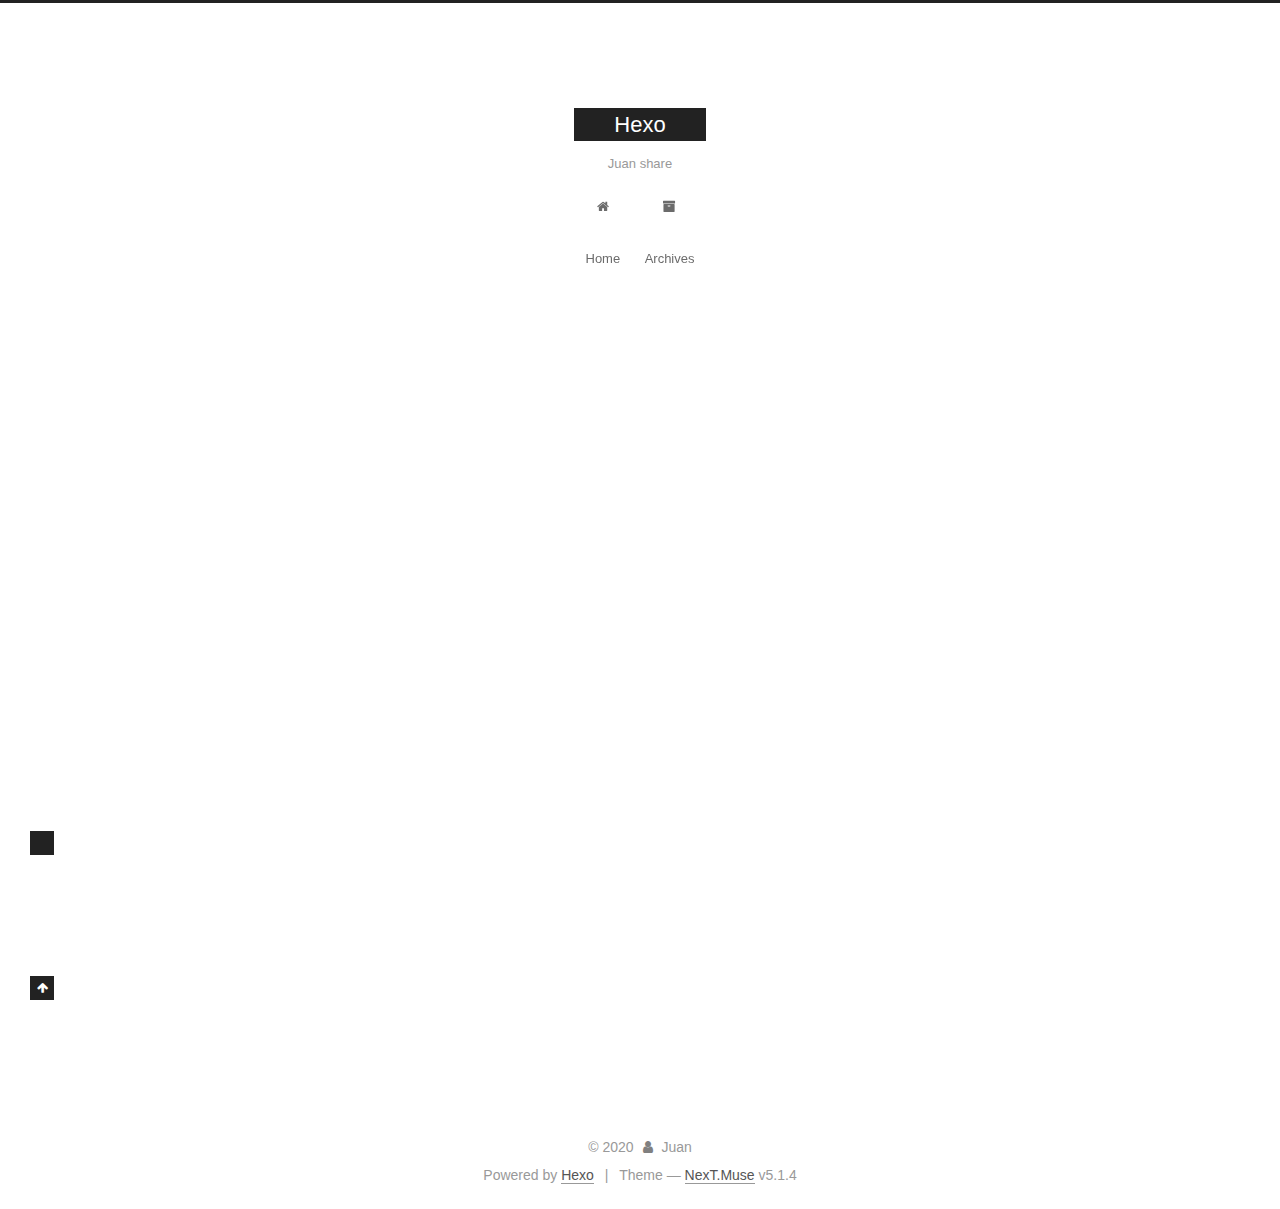
<file: archives/2020/index.html>
<!DOCTYPE html>



  


<html class="theme-next muse use-motion" lang="ch">
<head>
  <meta charset="UTF-8"/>
<meta http-equiv="X-UA-Compatible" content="IE=edge" />
<meta name="viewport" content="width=device-width, initial-scale=1, maximum-scale=1"/>
<meta name="theme-color" content="#222">









<meta http-equiv="Cache-Control" content="no-transform" />
<meta http-equiv="Cache-Control" content="no-siteapp" />
















  
  
  <link href="/lib/fancybox/source/jquery.fancybox.css?v=2.1.5" rel="stylesheet" type="text/css" />







<link href="/lib/font-awesome/css/font-awesome.min.css?v=4.6.2" rel="stylesheet" type="text/css" />

<link href="/css/main.css?v=5.1.4" rel="stylesheet" type="text/css" />


  <link rel="apple-touch-icon" sizes="180x180" href="/images/apple-touch-icon-next.png?v=5.1.4">


  <link rel="icon" type="image/png" sizes="32x32" href="/images/favicon-32x32-next.png?v=5.1.4">


  <link rel="icon" type="image/png" sizes="16x16" href="/images/favicon-16x16-next.png?v=5.1.4">


  <link rel="mask-icon" href="/images/logo.svg?v=5.1.4" color="#222">





  <meta name="keywords" content="Hexo, NexT" />










<meta property="og:type" content="website">
<meta property="og:title" content="Hexo">
<meta property="og:url" content="http://yoursite.com/archives/2020/index.html">
<meta property="og:site_name" content="Hexo">
<meta property="og:locale" content="ch">
<meta property="article:author" content="Juan">
<meta name="twitter:card" content="summary">



<script type="text/javascript" id="hexo.configurations">
  var NexT = window.NexT || {};
  var CONFIG = {
    root: '/',
    scheme: 'Muse',
    version: '5.1.4',
    sidebar: {"position":"left","display":"post","offset":12,"b2t":false,"scrollpercent":false,"onmobile":false},
    fancybox: true,
    tabs: true,
    motion: {"enable":true,"async":false,"transition":{"post_block":"fadeIn","post_header":"slideDownIn","post_body":"slideDownIn","coll_header":"slideLeftIn","sidebar":"slideUpIn"}},
    duoshuo: {
      userId: '0',
      author: 'Author'
    },
    algolia: {
      applicationID: '',
      apiKey: '',
      indexName: '',
      hits: {"per_page":10},
      labels: {"input_placeholder":"Search for Posts","hits_empty":"We didn't find any results for the search: ${query}","hits_stats":"${hits} results found in ${time} ms"}
    }
  };
</script>



  <link rel="canonical" href="http://yoursite.com/archives/2020/"/>





  <title>Archive | Hexo</title>
  








<meta name="generator" content="Hexo 4.2.0"></head>

<body itemscope itemtype="http://schema.org/WebPage" lang="ch">

  
  
    
  

  <div class="container sidebar-position-left page-archive">
    <div class="headband"></div>

    <header id="header" class="header" itemscope itemtype="http://schema.org/WPHeader">
      <div class="header-inner"><div class="site-brand-wrapper">
  <div class="site-meta ">
    

    <div class="custom-logo-site-title">
      <a href="/"  class="brand" rel="start">
        <span class="logo-line-before"><i></i></span>
        <span class="site-title">Hexo</span>
        <span class="logo-line-after"><i></i></span>
      </a>
    </div>
      
        <p class="site-subtitle">Juan share</p>
      
  </div>

  <div class="site-nav-toggle">
    <button>
      <span class="btn-bar"></span>
      <span class="btn-bar"></span>
      <span class="btn-bar"></span>
    </button>
  </div>
</div>

<nav class="site-nav">
  

  
    <ul id="menu" class="menu">
      
        
        <li class="menu-item menu-item-home">
          <a href="/%20" rel="section">
            
              <i class="menu-item-icon fa fa-fw fa-home"></i> <br />
            
            Home
          </a>
        </li>
      
        
        <li class="menu-item menu-item-archives">
          <a href="/archives/%20" rel="section">
            
              <i class="menu-item-icon fa fa-fw fa-archive"></i> <br />
            
            Archives
          </a>
        </li>
      

      
    </ul>
  

  
</nav>



 </div>
    </header>

    <main id="main" class="main">
      <div class="main-inner">
        <div class="content-wrap">
          <div id="content" class="content">
            

  
  
  
  <div class="post-block archive">
    <div id="posts" class="posts-collapse">
      <span class="archive-move-on"></span>

      <span class="archive-page-counter">
        
        
        
          
        
        Um..! 9 posts in total. Keep on posting.
      </span>

      

        
        
        

        
          
          <div class="collection-title">
            <h1 class="archive-year" id="archive-year-2020">2020</h1>
          </div>
        
        

        

  <article class="post post-type-normal" itemscope itemtype="http://schema.org/Article">
    <header class="post-header">

      <h2 class="post-title">
        
            <a class="post-title-link" href="/2020/01/28/OSLab8/" itemprop="url">
              
                <span itemprop="name">OSLab8</span>
              
            </a>
        
      </h2>

      <div class="post-meta">
        <time class="post-time" itemprop="dateCreated"
              datetime="2020-01-28T19:10:11+08:00"
              content="2020-01-28" >
          01-28
        </time>
      </div>

    </header>
  </article>



      

        
        
        

        
        

        

  <article class="post post-type-normal" itemscope itemtype="http://schema.org/Article">
    <header class="post-header">

      <h2 class="post-title">
        
            <a class="post-title-link" href="/2020/01/28/OSLab7/" itemprop="url">
              
                <span itemprop="name">OSLab7</span>
              
            </a>
        
      </h2>

      <div class="post-meta">
        <time class="post-time" itemprop="dateCreated"
              datetime="2020-01-28T19:10:11+08:00"
              content="2020-01-28" >
          01-28
        </time>
      </div>

    </header>
  </article>



      

        
        
        

        
        

        

  <article class="post post-type-normal" itemscope itemtype="http://schema.org/Article">
    <header class="post-header">

      <h2 class="post-title">
        
            <a class="post-title-link" href="/2020/01/28/OSLab6/" itemprop="url">
              
                <span itemprop="name">OSLab6</span>
              
            </a>
        
      </h2>

      <div class="post-meta">
        <time class="post-time" itemprop="dateCreated"
              datetime="2020-01-28T19:10:11+08:00"
              content="2020-01-28" >
          01-28
        </time>
      </div>

    </header>
  </article>



      

        
        
        

        
        

        

  <article class="post post-type-normal" itemscope itemtype="http://schema.org/Article">
    <header class="post-header">

      <h2 class="post-title">
        
            <a class="post-title-link" href="/2020/01/28/OSLab5/" itemprop="url">
              
                <span itemprop="name">OSLab5</span>
              
            </a>
        
      </h2>

      <div class="post-meta">
        <time class="post-time" itemprop="dateCreated"
              datetime="2020-01-28T19:10:11+08:00"
              content="2020-01-28" >
          01-28
        </time>
      </div>

    </header>
  </article>



      

        
        
        

        
        

        

  <article class="post post-type-normal" itemscope itemtype="http://schema.org/Article">
    <header class="post-header">

      <h2 class="post-title">
        
            <a class="post-title-link" href="/2020/01/28/OSLab4-1/" itemprop="url">
              
                <span itemprop="name">OSLab4-1</span>
              
            </a>
        
      </h2>

      <div class="post-meta">
        <time class="post-time" itemprop="dateCreated"
              datetime="2020-01-28T19:10:11+08:00"
              content="2020-01-28" >
          01-28
        </time>
      </div>

    </header>
  </article>



      

        
        
        

        
        

        

  <article class="post post-type-normal" itemscope itemtype="http://schema.org/Article">
    <header class="post-header">

      <h2 class="post-title">
        
            <a class="post-title-link" href="/2020/01/28/oslab4/" itemprop="url">
              
                <span itemprop="name">oslab4</span>
              
            </a>
        
      </h2>

      <div class="post-meta">
        <time class="post-time" itemprop="dateCreated"
              datetime="2020-01-28T19:10:11+08:00"
              content="2020-01-28" >
          01-28
        </time>
      </div>

    </header>
  </article>



      

        
        
        

        
        

        

  <article class="post post-type-normal" itemscope itemtype="http://schema.org/Article">
    <header class="post-header">

      <h2 class="post-title">
        
            <a class="post-title-link" href="/2020/01/28/oslab1/" itemprop="url">
              
                <span itemprop="name">oslab1</span>
              
            </a>
        
      </h2>

      <div class="post-meta">
        <time class="post-time" itemprop="dateCreated"
              datetime="2020-01-28T19:10:11+08:00"
              content="2020-01-28" >
          01-28
        </time>
      </div>

    </header>
  </article>



      

        
        
        

        
        

        

  <article class="post post-type-normal" itemscope itemtype="http://schema.org/Article">
    <header class="post-header">

      <h2 class="post-title">
        
            <a class="post-title-link" href="/2020/01/28/OSLab9/" itemprop="url">
              
                <span itemprop="name">OSLab9</span>
              
            </a>
        
      </h2>

      <div class="post-meta">
        <time class="post-time" itemprop="dateCreated"
              datetime="2020-01-28T19:10:11+08:00"
              content="2020-01-28" >
          01-28
        </time>
      </div>

    </header>
  </article>



      

        
        
        

        
        

        

  <article class="post post-type-normal" itemscope itemtype="http://schema.org/Article">
    <header class="post-header">

      <h2 class="post-title">
        
            <a class="post-title-link" href="/2020/01/28/hello-world/" itemprop="url">
              
                <span itemprop="name">Hello World</span>
              
            </a>
        
      </h2>

      <div class="post-meta">
        <time class="post-time" itemprop="dateCreated"
              datetime="2020-01-28T19:07:44+08:00"
              content="2020-01-28" >
          01-28
        </time>
      </div>

    </header>
  </article>



      

    </div>
  </div>
  
  
  

  



          </div>
          


          

        </div>
        
          
  
  <div class="sidebar-toggle">
    <div class="sidebar-toggle-line-wrap">
      <span class="sidebar-toggle-line sidebar-toggle-line-first"></span>
      <span class="sidebar-toggle-line sidebar-toggle-line-middle"></span>
      <span class="sidebar-toggle-line sidebar-toggle-line-last"></span>
    </div>
  </div>

  <aside id="sidebar" class="sidebar">
    
    <div class="sidebar-inner">

      

      

      <section class="site-overview-wrap sidebar-panel sidebar-panel-active">
        <div class="site-overview">
          <div class="site-author motion-element" itemprop="author" itemscope itemtype="http://schema.org/Person">
            
              <p class="site-author-name" itemprop="name">Juan</p>
              <p class="site-description motion-element" itemprop="description"></p>
          </div>

          <nav class="site-state motion-element">

            
              <div class="site-state-item site-state-posts">
              
                <a href="/archives/%20%7C%7C%20archive">
              
                  <span class="site-state-item-count">9</span>
                  <span class="site-state-item-name">posts</span>
                </a>
              </div>
            

            

            

          </nav>

          

          

          
          

          
          

          

        </div>
      </section>

      

      

    </div>
  </aside>


        
      </div>
    </main>

    <footer id="footer" class="footer">
      <div class="footer-inner">
        <div class="copyright">&copy; <span itemprop="copyrightYear">2020</span>
  <span class="with-love">
    <i class="fa fa-user"></i>
  </span>
  <span class="author" itemprop="copyrightHolder">Juan</span>

  
</div>


  <div class="powered-by">Powered by <a class="theme-link" target="_blank" href="https://hexo.io">Hexo</a></div>



  <span class="post-meta-divider">|</span>



  <div class="theme-info">Theme &mdash; <a class="theme-link" target="_blank" href="https://github.com/iissnan/hexo-theme-next">NexT.Muse</a> v5.1.4</div>




        







        
      </div>
    </footer>

    
      <div class="back-to-top">
        <i class="fa fa-arrow-up"></i>
        
      </div>
    

    

  </div>

  

<script type="text/javascript">
  if (Object.prototype.toString.call(window.Promise) !== '[object Function]') {
    window.Promise = null;
  }
</script>









  












  
  
    <script type="text/javascript" src="/lib/jquery/index.js?v=2.1.3"></script>
  

  
  
    <script type="text/javascript" src="/lib/fastclick/lib/fastclick.min.js?v=1.0.6"></script>
  

  
  
    <script type="text/javascript" src="/lib/jquery_lazyload/jquery.lazyload.js?v=1.9.7"></script>
  

  
  
    <script type="text/javascript" src="/lib/velocity/velocity.min.js?v=1.2.1"></script>
  

  
  
    <script type="text/javascript" src="/lib/velocity/velocity.ui.min.js?v=1.2.1"></script>
  

  
  
    <script type="text/javascript" src="/lib/fancybox/source/jquery.fancybox.pack.js?v=2.1.5"></script>
  


  


  <script type="text/javascript" src="/js/src/utils.js?v=5.1.4"></script>

  <script type="text/javascript" src="/js/src/motion.js?v=5.1.4"></script>



  
  

  

  


  <script type="text/javascript" src="/js/src/bootstrap.js?v=5.1.4"></script>



  


  




	





  





  












  





  

  

  

  
  

  

  

  

</body>
</html>
</file>
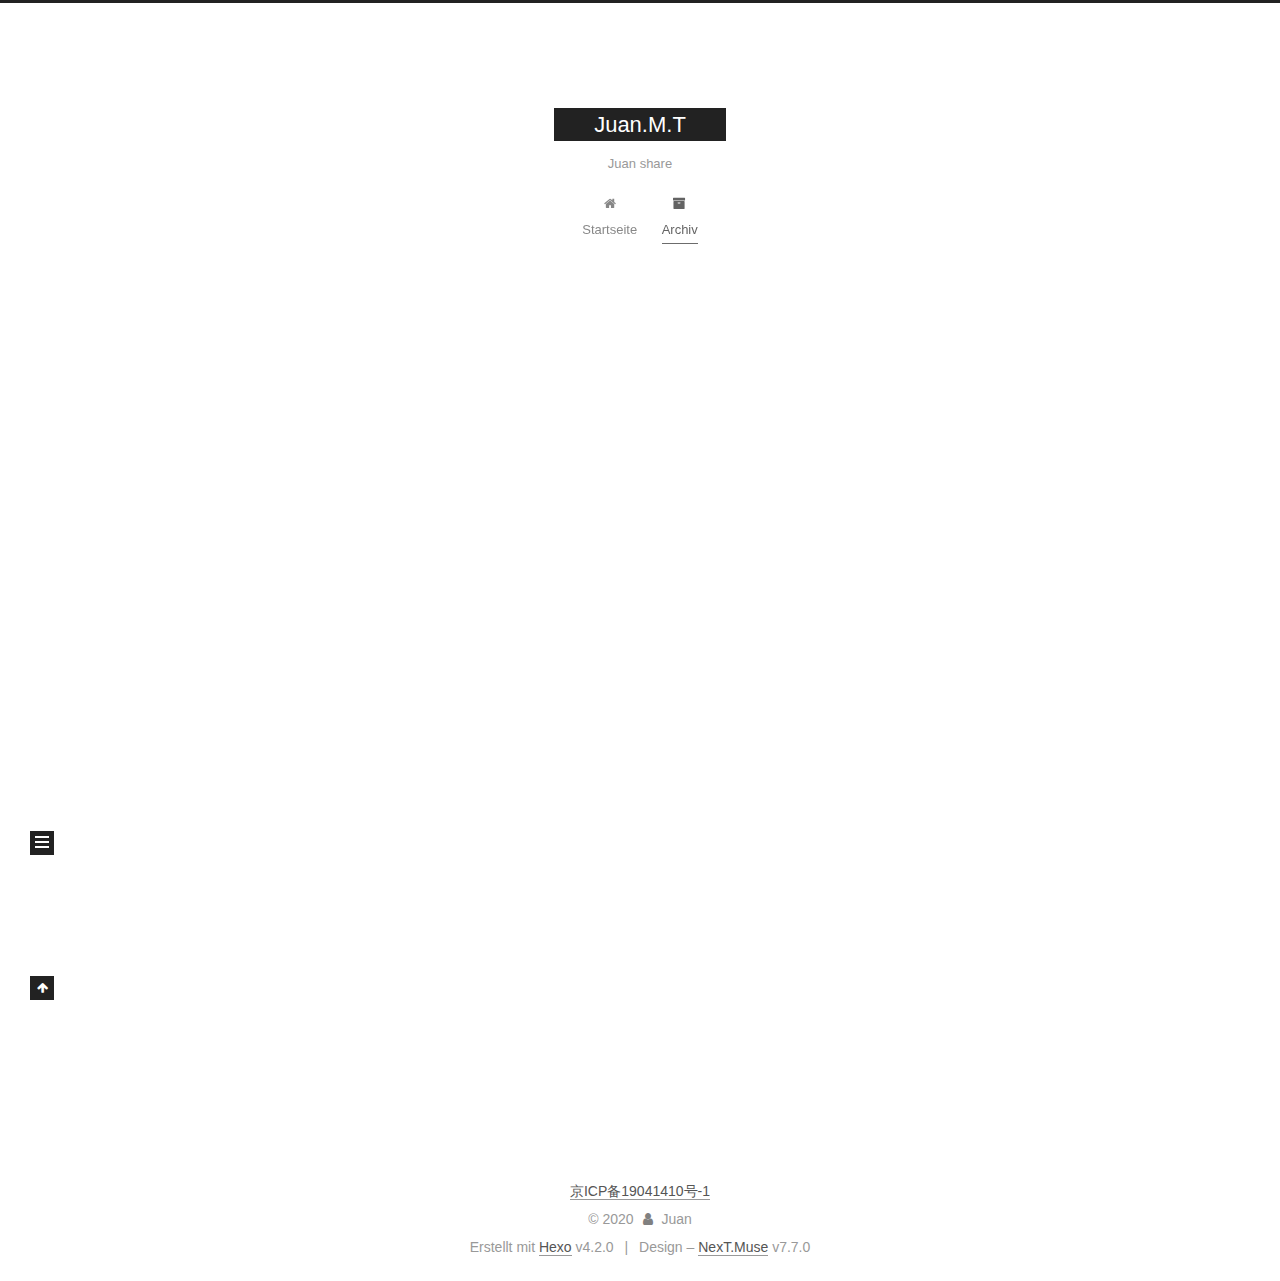
<file: archives/2020/01/index.html>
<!DOCTYPE html>
<html lang="ch">
<head>
  <meta charset="UTF-8">
<meta name="viewport" content="width=device-width, initial-scale=1, maximum-scale=2">
<meta name="theme-color" content="#222">
<meta name="generator" content="Hexo 4.2.0">
  <link rel="apple-touch-icon" sizes="180x180" href="/images/apple-touch-icon-next.png">
  <link rel="icon" type="image/png" sizes="32x32" href="/images/favicon-32x32-next.png">
  <link rel="icon" type="image/png" sizes="16x16" href="/images/favicon-16x16-next.png">
  <link rel="mask-icon" href="/images/logo.svg" color="#222">

<link rel="stylesheet" href="/css/main.css">


<link rel="stylesheet" href="/lib/font-awesome/css/font-awesome.min.css">


<script id="hexo-configurations">
  var NexT = window.NexT || {};
  var CONFIG = {
    hostname: new URL('http://yoursite.com').hostname,
    root: '/',
    scheme: 'Muse',
    version: '7.7.0',
    exturl: false,
    sidebar: {"position":"left","display":"post","padding":18,"offset":12,"onmobile":false},
    copycode: {"enable":false,"show_result":false,"style":null},
    back2top: {"enable":true,"sidebar":false,"scrollpercent":false},
    bookmark: {"enable":false,"color":"#222","save":"auto"},
    fancybox: false,
    mediumzoom: false,
    lazyload: false,
    pangu: false,
    comments: {"style":"tabs","active":null,"storage":true,"lazyload":false,"nav":null},
    algolia: {
      appID: '',
      apiKey: '',
      indexName: '',
      hits: {"per_page":10},
      labels: {"input_placeholder":"Search for Posts","hits_empty":"We didn't find any results for the search: ${query}","hits_stats":"${hits} results found in ${time} ms"}
    },
    localsearch: {"enable":false,"trigger":"auto","top_n_per_article":1,"unescape":false,"preload":false},
    path: '',
    motion: {"enable":true,"async":false,"transition":{"post_block":"fadeIn","post_header":"slideDownIn","post_body":"slideDownIn","coll_header":"slideLeftIn","sidebar":"slideUpIn"}}
  };
</script>

  <meta property="og:type" content="website">
<meta property="og:title" content="Juan.M.T">
<meta property="og:url" content="http://yoursite.com/archives/2020/01/index.html">
<meta property="og:site_name" content="Juan.M.T">
<meta property="og:locale" content="ch">
<meta property="article:author" content="Juan">
<meta name="twitter:card" content="summary">

<link rel="canonical" href="http://yoursite.com/archives/2020/01/">


<script id="page-configurations">
  // https://hexo.io/docs/variables.html
  CONFIG.page = {
    sidebar: "",
    isHome: false,
    isPost: false
  };
</script>

  <title>Archiv | Juan.M.T</title>
  






  <noscript>
  <style>
  .use-motion .brand,
  .use-motion .menu-item,
  .sidebar-inner,
  .use-motion .post-block,
  .use-motion .pagination,
  .use-motion .comments,
  .use-motion .post-header,
  .use-motion .post-body,
  .use-motion .collection-header { opacity: initial; }

  .use-motion .site-title,
  .use-motion .site-subtitle {
    opacity: initial;
    top: initial;
  }

  .use-motion .logo-line-before i { left: initial; }
  .use-motion .logo-line-after i { right: initial; }
  </style>
</noscript>

</head>

<body itemscope itemtype="http://schema.org/WebPage">
  <div class="container use-motion">
    <div class="headband"></div>

    <header class="header" itemscope itemtype="http://schema.org/WPHeader">
      <div class="header-inner"><div class="site-brand-container">
  <div class="site-meta">

    <div>
      <a href="/" class="brand" rel="start">
        <span class="logo-line-before"><i></i></span>
        <span class="site-title">Juan.M.T</span>
        <span class="logo-line-after"><i></i></span>
      </a>
    </div>
        <p class="site-subtitle">Juan share</p>
  </div>

  <div class="site-nav-toggle">
    <div class="toggle" aria-label="Navigationsleiste an/ausschalten">
      <span class="toggle-line toggle-line-first"></span>
      <span class="toggle-line toggle-line-middle"></span>
      <span class="toggle-line toggle-line-last"></span>
    </div>
  </div>
</div>


<nav class="site-nav">
  
  <ul id="menu" class="menu">
        <li class="menu-item menu-item-home">

    <a href="/" rel="section"><i class="fa fa-fw fa-home"></i>Startseite</a>

  </li>
        <li class="menu-item menu-item-archives">

    <a href="/archives/" rel="section"><i class="fa fa-fw fa-archive"></i>Archiv</a>

  </li>
  </ul>

</nav>
</div>
    </header>

    
  <div class="back-to-top">
    <i class="fa fa-arrow-up"></i>
    <span>0%</span>
  </div>


    <main class="main">
      <div class="main-inner">
        <div class="content-wrap">
          

          <div class="content">
            

  
  
  
  <div class="post-block">
    <div class="posts-collapse">
      <div class="collection-title">
        <span class="collection-header">Öhm..! Insgesamt 9 Artikel. Bleib dran.</span>
      </div>

      
    <div class="collection-year">
      <h1 class="collection-header">2020</h1>
    </div>

  <article itemscope itemtype="http://schema.org/Article">
    <header class="post-header">

      <div class="post-meta">
        <time itemprop="dateCreated"
              datetime="2020-01-28T19:10:11+08:00"
              content="2020-01-28">
          01-28
        </time>
      </div>

      <h2 class="post-title">
          <a class="post-title-link" href="/2020/01/28/OSLab8/" itemprop="url">
            <span itemprop="name">OSLab8</span>
          </a>
      </h2>

    </header>
  </article>

  <article itemscope itemtype="http://schema.org/Article">
    <header class="post-header">

      <div class="post-meta">
        <time itemprop="dateCreated"
              datetime="2020-01-28T19:10:11+08:00"
              content="2020-01-28">
          01-28
        </time>
      </div>

      <h2 class="post-title">
          <a class="post-title-link" href="/2020/01/28/OSLab7/" itemprop="url">
            <span itemprop="name">OSLab7</span>
          </a>
      </h2>

    </header>
  </article>

  <article itemscope itemtype="http://schema.org/Article">
    <header class="post-header">

      <div class="post-meta">
        <time itemprop="dateCreated"
              datetime="2020-01-28T19:10:11+08:00"
              content="2020-01-28">
          01-28
        </time>
      </div>

      <h2 class="post-title">
          <a class="post-title-link" href="/2020/01/28/OSLab6/" itemprop="url">
            <span itemprop="name">OSLab6</span>
          </a>
      </h2>

    </header>
  </article>

  <article itemscope itemtype="http://schema.org/Article">
    <header class="post-header">

      <div class="post-meta">
        <time itemprop="dateCreated"
              datetime="2020-01-28T19:10:11+08:00"
              content="2020-01-28">
          01-28
        </time>
      </div>

      <h2 class="post-title">
          <a class="post-title-link" href="/2020/01/28/OSLab5/" itemprop="url">
            <span itemprop="name">OSLab5</span>
          </a>
      </h2>

    </header>
  </article>

  <article itemscope itemtype="http://schema.org/Article">
    <header class="post-header">

      <div class="post-meta">
        <time itemprop="dateCreated"
              datetime="2020-01-28T19:10:11+08:00"
              content="2020-01-28">
          01-28
        </time>
      </div>

      <h2 class="post-title">
          <a class="post-title-link" href="/2020/01/28/OSLab4-1/" itemprop="url">
            <span itemprop="name">OSLab4-1</span>
          </a>
      </h2>

    </header>
  </article>

  <article itemscope itemtype="http://schema.org/Article">
    <header class="post-header">

      <div class="post-meta">
        <time itemprop="dateCreated"
              datetime="2020-01-28T19:10:11+08:00"
              content="2020-01-28">
          01-28
        </time>
      </div>

      <h2 class="post-title">
          <a class="post-title-link" href="/2020/01/28/oslab4/" itemprop="url">
            <span itemprop="name">oslab4</span>
          </a>
      </h2>

    </header>
  </article>

  <article itemscope itemtype="http://schema.org/Article">
    <header class="post-header">

      <div class="post-meta">
        <time itemprop="dateCreated"
              datetime="2020-01-28T19:10:11+08:00"
              content="2020-01-28">
          01-28
        </time>
      </div>

      <h2 class="post-title">
          <a class="post-title-link" href="/2020/01/28/oslab1/" itemprop="url">
            <span itemprop="name">oslab1</span>
          </a>
      </h2>

    </header>
  </article>

  <article itemscope itemtype="http://schema.org/Article">
    <header class="post-header">

      <div class="post-meta">
        <time itemprop="dateCreated"
              datetime="2020-01-28T19:10:11+08:00"
              content="2020-01-28">
          01-28
        </time>
      </div>

      <h2 class="post-title">
          <a class="post-title-link" href="/2020/01/28/OSLab9/" itemprop="url">
            <span itemprop="name">OSLab9</span>
          </a>
      </h2>

    </header>
  </article>

  <article itemscope itemtype="http://schema.org/Article">
    <header class="post-header">

      <div class="post-meta">
        <time itemprop="dateCreated"
              datetime="2020-01-28T19:07:44+08:00"
              content="2020-01-28">
          01-28
        </time>
      </div>

      <h2 class="post-title">
          <a class="post-title-link" href="/2020/01/28/hello-world/" itemprop="url">
            <span itemprop="name">Hello World</span>
          </a>
      </h2>

    </header>
  </article>


    </div>
  </div>
  
  
  

  



          </div>
          

<script>
  window.addEventListener('tabs:register', () => {
    let activeClass = CONFIG.comments.activeClass;
    if (CONFIG.comments.storage) {
      activeClass = localStorage.getItem('comments_active') || activeClass;
    }
    if (activeClass) {
      let activeTab = document.querySelector(`a[href="#comment-${activeClass}"]`);
      if (activeTab) {
        activeTab.click();
      }
    }
  });
  if (CONFIG.comments.storage) {
    window.addEventListener('tabs:click', event => {
      if (!event.target.matches('.tabs-comment .tab-content .tab-pane')) return;
      let commentClass = event.target.classList[1];
      localStorage.setItem('comments_active', commentClass);
    });
  }
</script>

        </div>
          
  
  <div class="toggle sidebar-toggle">
    <span class="toggle-line toggle-line-first"></span>
    <span class="toggle-line toggle-line-middle"></span>
    <span class="toggle-line toggle-line-last"></span>
  </div>

  <aside class="sidebar">
    <div class="sidebar-inner">

      <ul class="sidebar-nav motion-element">
        <li class="sidebar-nav-toc">
          Inhaltsverzeichnis
        </li>
        <li class="sidebar-nav-overview">
          Übersicht
        </li>
      </ul>

      <!--noindex-->
      <div class="post-toc-wrap sidebar-panel">
      </div>
      <!--/noindex-->

      <div class="site-overview-wrap sidebar-panel">
        <div class="site-author motion-element" itemprop="author" itemscope itemtype="http://schema.org/Person">
  <p class="site-author-name" itemprop="name">Juan</p>
  <div class="site-description" itemprop="description"></div>
</div>
<div class="site-state-wrap motion-element">
  <nav class="site-state">
      <div class="site-state-item site-state-posts">
          <a href="/archives/">
        
          <span class="site-state-item-count">9</span>
          <span class="site-state-item-name">Artikel</span>
        </a>
      </div>
  </nav>
</div>



      </div>

    </div>
  </aside>
  <div id="sidebar-dimmer"></div>


      </div>
    </main>

    <footer class="footer">
      <div class="footer-inner">
        
  <div class="beian"><a href="http://www.beian.miit.gov.cn/" rel="noopener" target="_blank">京ICP备19041410号-1 </a>
  </div>

<div class="copyright">
  
  &copy; 
  <span itemprop="copyrightYear">2020</span>
  <span class="with-love">
    <i class="fa fa-user"></i>
  </span>
  <span class="author" itemprop="copyrightHolder">Juan</span>
</div>
  <div class="powered-by">Erstellt mit  <a href="https://hexo.io/" class="theme-link" rel="noopener" target="_blank">Hexo</a> v4.2.0
  </div>
  <span class="post-meta-divider">|</span>
  <div class="theme-info">Design – <a href="https://muse.theme-next.org/" class="theme-link" rel="noopener" target="_blank">NexT.Muse</a> v7.7.0
  </div>

        








      </div>
    </footer>
  </div>

  
  <script src="/lib/anime.min.js"></script>
  <script src="/lib/velocity/velocity.min.js"></script>
  <script src="/lib/velocity/velocity.ui.min.js"></script>

<script src="/js/utils.js"></script>

<script src="/js/motion.js"></script>


<script src="/js/schemes/muse.js"></script>


<script src="/js/next-boot.js"></script>




  















  

  

</body>
</html>
</file>
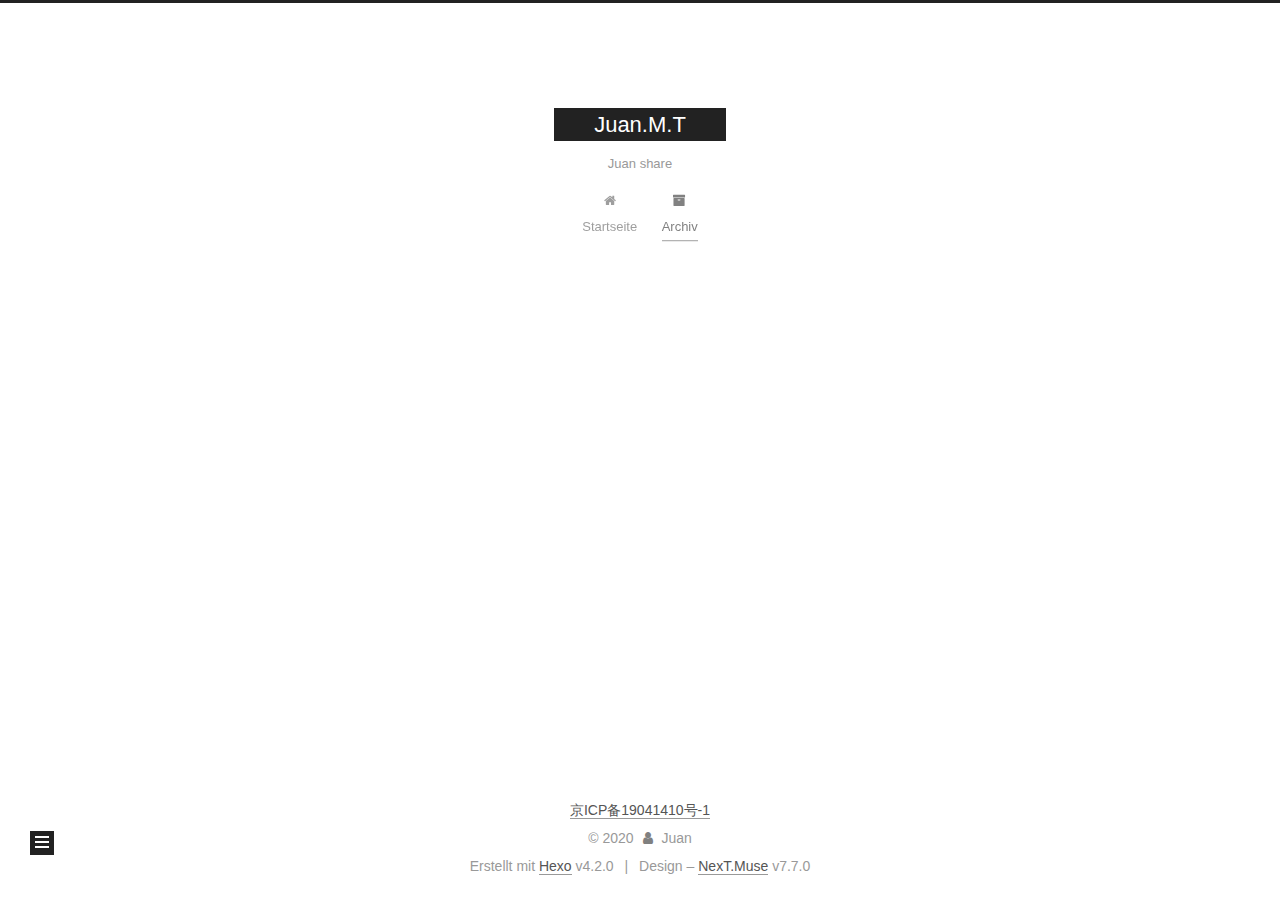
<file: archives/2020/03/index.html>
<!DOCTYPE html>
<html lang="ch">
<head>
  <meta charset="UTF-8">
<meta name="viewport" content="width=device-width, initial-scale=1, maximum-scale=2">
<meta name="theme-color" content="#222">
<meta name="generator" content="Hexo 4.2.0">
  <link rel="apple-touch-icon" sizes="180x180" href="/images/apple-touch-icon-next.png">
  <link rel="icon" type="image/png" sizes="32x32" href="/images/favicon-32x32-next.png">
  <link rel="icon" type="image/png" sizes="16x16" href="/images/favicon-16x16-next.png">
  <link rel="mask-icon" href="/images/logo.svg" color="#222">

<link rel="stylesheet" href="/css/main.css">


<link rel="stylesheet" href="/lib/font-awesome/css/font-awesome.min.css">


<script id="hexo-configurations">
  var NexT = window.NexT || {};
  var CONFIG = {
    hostname: new URL('http://yoursite.com').hostname,
    root: '/',
    scheme: 'Muse',
    version: '7.7.0',
    exturl: false,
    sidebar: {"position":"left","display":"post","padding":18,"offset":12,"onmobile":false},
    copycode: {"enable":false,"show_result":false,"style":null},
    back2top: {"enable":true,"sidebar":false,"scrollpercent":false},
    bookmark: {"enable":false,"color":"#222","save":"auto"},
    fancybox: false,
    mediumzoom: false,
    lazyload: false,
    pangu: false,
    comments: {"style":"tabs","active":null,"storage":true,"lazyload":false,"nav":null},
    algolia: {
      appID: '',
      apiKey: '',
      indexName: '',
      hits: {"per_page":10},
      labels: {"input_placeholder":"Search for Posts","hits_empty":"We didn't find any results for the search: ${query}","hits_stats":"${hits} results found in ${time} ms"}
    },
    localsearch: {"enable":false,"trigger":"auto","top_n_per_article":1,"unescape":false,"preload":false},
    path: '',
    motion: {"enable":true,"async":false,"transition":{"post_block":"fadeIn","post_header":"slideDownIn","post_body":"slideDownIn","coll_header":"slideLeftIn","sidebar":"slideUpIn"}}
  };
</script>

  <meta property="og:type" content="website">
<meta property="og:title" content="Juan.M.T">
<meta property="og:url" content="http://yoursite.com/archives/2020/03/index.html">
<meta property="og:site_name" content="Juan.M.T">
<meta property="og:locale" content="ch">
<meta property="article:author" content="Juan">
<meta name="twitter:card" content="summary">

<link rel="canonical" href="http://yoursite.com/archives/2020/03/">


<script id="page-configurations">
  // https://hexo.io/docs/variables.html
  CONFIG.page = {
    sidebar: "",
    isHome: false,
    isPost: false
  };
</script>

  <title>Archiv | Juan.M.T</title>
  






  <noscript>
  <style>
  .use-motion .brand,
  .use-motion .menu-item,
  .sidebar-inner,
  .use-motion .post-block,
  .use-motion .pagination,
  .use-motion .comments,
  .use-motion .post-header,
  .use-motion .post-body,
  .use-motion .collection-header { opacity: initial; }

  .use-motion .site-title,
  .use-motion .site-subtitle {
    opacity: initial;
    top: initial;
  }

  .use-motion .logo-line-before i { left: initial; }
  .use-motion .logo-line-after i { right: initial; }
  </style>
</noscript>

</head>

<body itemscope itemtype="http://schema.org/WebPage">
  <div class="container use-motion">
    <div class="headband"></div>

    <header class="header" itemscope itemtype="http://schema.org/WPHeader">
      <div class="header-inner"><div class="site-brand-container">
  <div class="site-meta">

    <div>
      <a href="/" class="brand" rel="start">
        <span class="logo-line-before"><i></i></span>
        <span class="site-title">Juan.M.T</span>
        <span class="logo-line-after"><i></i></span>
      </a>
    </div>
        <p class="site-subtitle">Juan share</p>
  </div>

  <div class="site-nav-toggle">
    <div class="toggle" aria-label="Navigationsleiste an/ausschalten">
      <span class="toggle-line toggle-line-first"></span>
      <span class="toggle-line toggle-line-middle"></span>
      <span class="toggle-line toggle-line-last"></span>
    </div>
  </div>
</div>


<nav class="site-nav">
  
  <ul id="menu" class="menu">
        <li class="menu-item menu-item-home">

    <a href="/" rel="section"><i class="fa fa-fw fa-home"></i>Startseite</a>

  </li>
        <li class="menu-item menu-item-archives">

    <a href="/archives/" rel="section"><i class="fa fa-fw fa-archive"></i>Archiv</a>

  </li>
  </ul>

</nav>
</div>
    </header>

    
  <div class="back-to-top">
    <i class="fa fa-arrow-up"></i>
    <span>0%</span>
  </div>


    <main class="main">
      <div class="main-inner">
        <div class="content-wrap">
          

          <div class="content">
            

  
  
  
  <div class="post-block">
    <div class="posts-collapse">
      <div class="collection-title">
        <span class="collection-header">Öhm..! Insgesamt 3 Artikel. Bleib dran.</span>
      </div>

      
    <div class="collection-year">
      <h1 class="collection-header">2020</h1>
    </div>

  <article itemscope itemtype="http://schema.org/Article">
    <header class="post-header">

      <div class="post-meta">
        <time itemprop="dateCreated"
              datetime="2020-03-27T01:08:35+08:00"
              content="2020-03-27">
          03-27
        </time>
      </div>

      <h2 class="post-title">
          <a class="post-title-link" href="/2020/03/27/%E6%90%AD%E5%BB%BA%E4%B8%AA%E4%BA%BA%E7%BD%91%E7%AB%99%E8%AE%B0%E5%BD%95/" itemprop="url">
            <span itemprop="name">搭建个人网站记录</span>
          </a>
      </h2>

    </header>
  </article>


    </div>
  </div>
  
  
  

  



          </div>
          

<script>
  window.addEventListener('tabs:register', () => {
    let activeClass = CONFIG.comments.activeClass;
    if (CONFIG.comments.storage) {
      activeClass = localStorage.getItem('comments_active') || activeClass;
    }
    if (activeClass) {
      let activeTab = document.querySelector(`a[href="#comment-${activeClass}"]`);
      if (activeTab) {
        activeTab.click();
      }
    }
  });
  if (CONFIG.comments.storage) {
    window.addEventListener('tabs:click', event => {
      if (!event.target.matches('.tabs-comment .tab-content .tab-pane')) return;
      let commentClass = event.target.classList[1];
      localStorage.setItem('comments_active', commentClass);
    });
  }
</script>

        </div>
          
  
  <div class="toggle sidebar-toggle">
    <span class="toggle-line toggle-line-first"></span>
    <span class="toggle-line toggle-line-middle"></span>
    <span class="toggle-line toggle-line-last"></span>
  </div>

  <aside class="sidebar">
    <div class="sidebar-inner">

      <ul class="sidebar-nav motion-element">
        <li class="sidebar-nav-toc">
          Inhaltsverzeichnis
        </li>
        <li class="sidebar-nav-overview">
          Übersicht
        </li>
      </ul>

      <!--noindex-->
      <div class="post-toc-wrap sidebar-panel">
      </div>
      <!--/noindex-->

      <div class="site-overview-wrap sidebar-panel">
        <div class="site-author motion-element" itemprop="author" itemscope itemtype="http://schema.org/Person">
  <p class="site-author-name" itemprop="name">Juan</p>
  <div class="site-description" itemprop="description"></div>
</div>
<div class="site-state-wrap motion-element">
  <nav class="site-state">
      <div class="site-state-item site-state-posts">
          <a href="/archives/">
        
          <span class="site-state-item-count">3</span>
          <span class="site-state-item-name">Artikel</span>
        </a>
      </div>
  </nav>
</div>



      </div>

    </div>
  </aside>
  <div id="sidebar-dimmer"></div>


      </div>
    </main>

    <footer class="footer">
      <div class="footer-inner">
        
  <div class="beian"><a href="http://www.beian.miit.gov.cn/" rel="noopener" target="_blank">京ICP备19041410号-1 </a>
  </div>

<div class="copyright">
  
  &copy; 
  <span itemprop="copyrightYear">2020</span>
  <span class="with-love">
    <i class="fa fa-user"></i>
  </span>
  <span class="author" itemprop="copyrightHolder">Juan</span>
</div>
  <div class="powered-by">Erstellt mit  <a href="https://hexo.io/" class="theme-link" rel="noopener" target="_blank">Hexo</a> v4.2.0
  </div>
  <span class="post-meta-divider">|</span>
  <div class="theme-info">Design – <a href="https://muse.theme-next.org/" class="theme-link" rel="noopener" target="_blank">NexT.Muse</a> v7.7.0
  </div>

        








      </div>
    </footer>
  </div>

  
  <script src="/lib/anime.min.js"></script>
  <script src="/lib/velocity/velocity.min.js"></script>
  <script src="/lib/velocity/velocity.ui.min.js"></script>

<script src="/js/utils.js"></script>

<script src="/js/motion.js"></script>


<script src="/js/schemes/muse.js"></script>


<script src="/js/next-boot.js"></script>




  















  

  

</body>
</html>
</file>
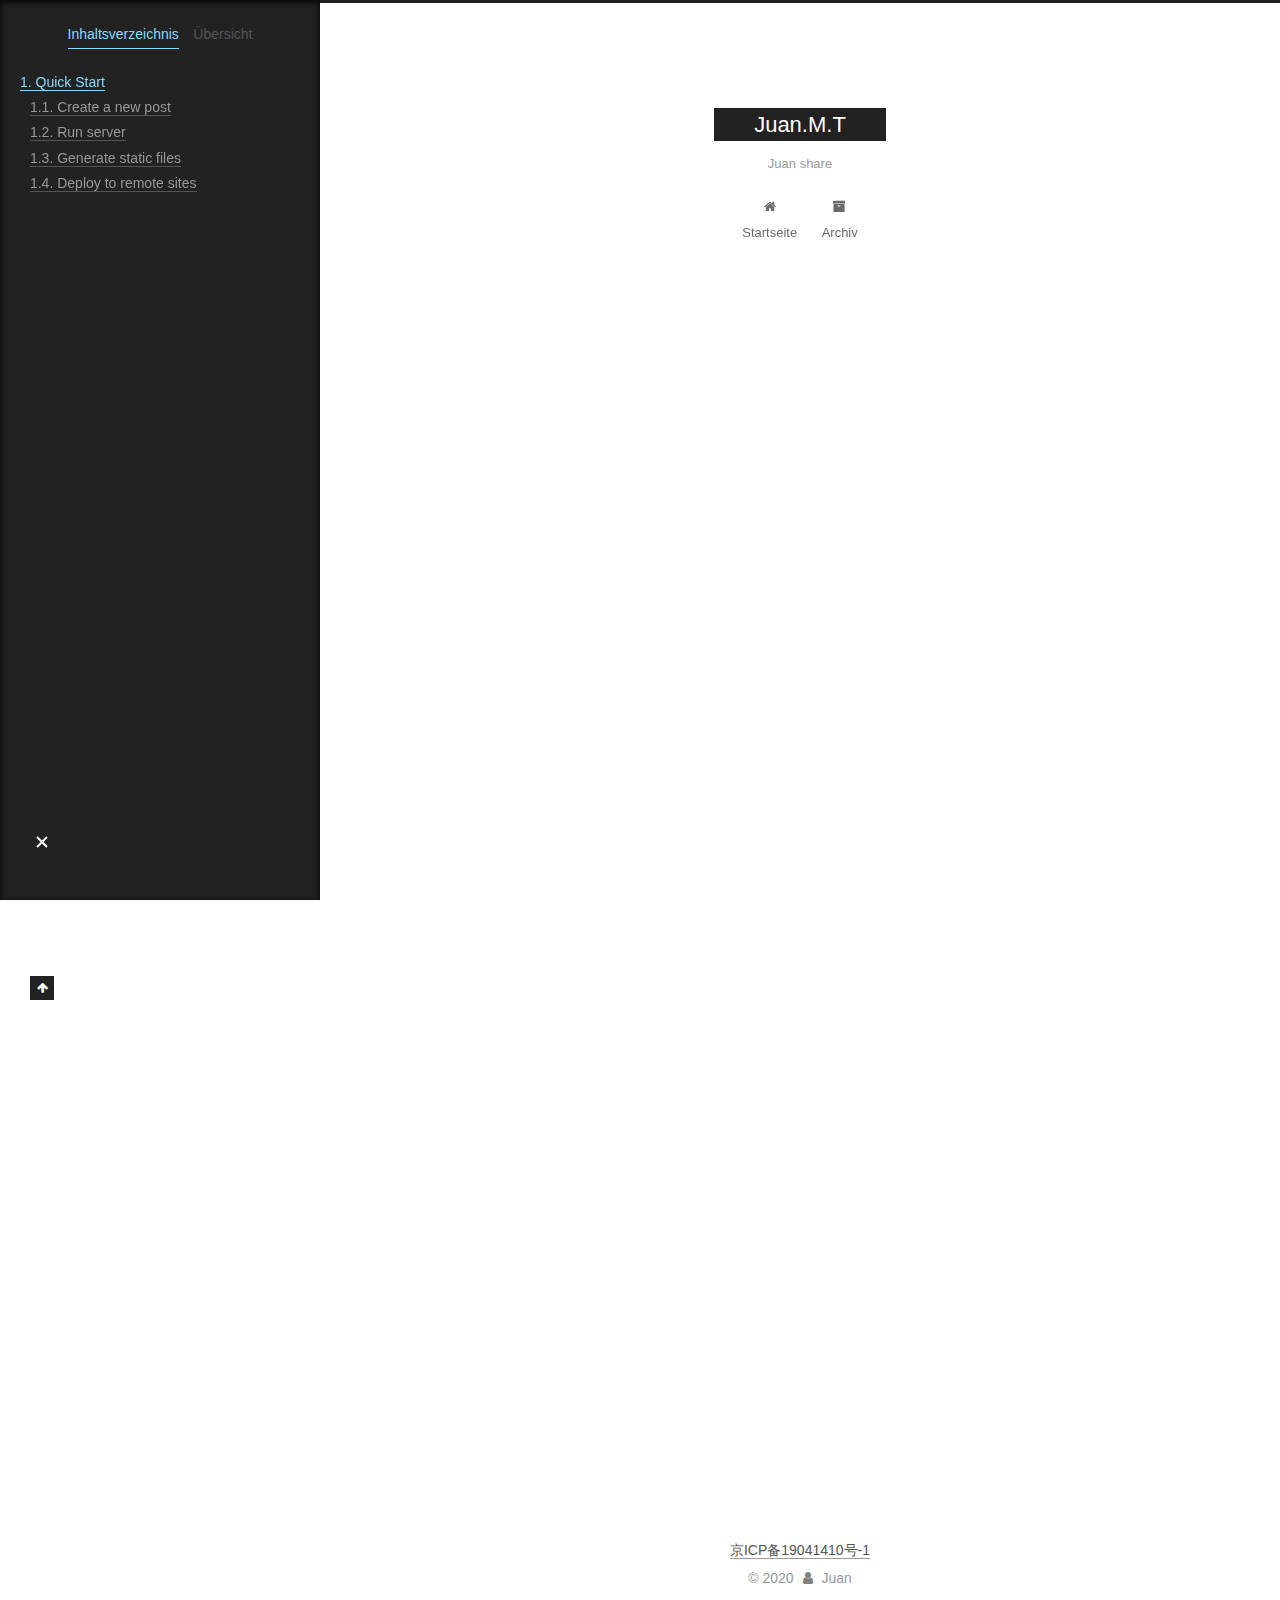
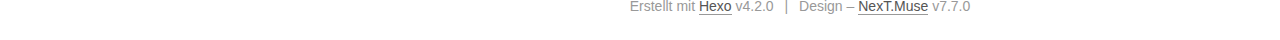
<file: 2020/01/28/hello-world/index.html>
<!DOCTYPE html>
<html lang="ch">
<head>
  <meta charset="UTF-8">
<meta name="viewport" content="width=device-width, initial-scale=1, maximum-scale=2">
<meta name="theme-color" content="#222">
<meta name="generator" content="Hexo 4.2.0">
  <link rel="apple-touch-icon" sizes="180x180" href="/images/apple-touch-icon-next.png">
  <link rel="icon" type="image/png" sizes="32x32" href="/images/favicon-32x32-next.png">
  <link rel="icon" type="image/png" sizes="16x16" href="/images/favicon-16x16-next.png">
  <link rel="mask-icon" href="/images/logo.svg" color="#222">

<link rel="stylesheet" href="/css/main.css">


<link rel="stylesheet" href="/lib/font-awesome/css/font-awesome.min.css">


<script id="hexo-configurations">
  var NexT = window.NexT || {};
  var CONFIG = {
    hostname: new URL('http://yoursite.com').hostname,
    root: '/',
    scheme: 'Muse',
    version: '7.7.0',
    exturl: false,
    sidebar: {"position":"left","display":"post","padding":18,"offset":12,"onmobile":false},
    copycode: {"enable":false,"show_result":false,"style":null},
    back2top: {"enable":true,"sidebar":false,"scrollpercent":false},
    bookmark: {"enable":false,"color":"#222","save":"auto"},
    fancybox: false,
    mediumzoom: false,
    lazyload: false,
    pangu: false,
    comments: {"style":"tabs","active":null,"storage":true,"lazyload":false,"nav":null},
    algolia: {
      appID: '',
      apiKey: '',
      indexName: '',
      hits: {"per_page":10},
      labels: {"input_placeholder":"Search for Posts","hits_empty":"We didn't find any results for the search: ${query}","hits_stats":"${hits} results found in ${time} ms"}
    },
    localsearch: {"enable":false,"trigger":"auto","top_n_per_article":1,"unescape":false,"preload":false},
    path: '',
    motion: {"enable":true,"async":false,"transition":{"post_block":"fadeIn","post_header":"slideDownIn","post_body":"slideDownIn","coll_header":"slideLeftIn","sidebar":"slideUpIn"}}
  };
</script>

  <meta name="description" content="Welcome to Hexo! This is your very first post. Check documentation for more info. If you get any problems when using Hexo, you can find the answer in troubleshooting or you can ask me on GitHub. Quick">
<meta property="og:type" content="article">
<meta property="og:title" content="Hello World">
<meta property="og:url" content="http://yoursite.com/2020/01/28/hello-world/index.html">
<meta property="og:site_name" content="Juan.M.T">
<meta property="og:description" content="Welcome to Hexo! This is your very first post. Check documentation for more info. If you get any problems when using Hexo, you can find the answer in troubleshooting or you can ask me on GitHub. Quick">
<meta property="og:locale" content="ch">
<meta property="article:published_time" content="2020-01-28T11:07:44.284Z">
<meta property="article:modified_time" content="2020-01-28T11:07:44.000Z">
<meta property="article:author" content="Juan">
<meta name="twitter:card" content="summary">

<link rel="canonical" href="http://yoursite.com/2020/01/28/hello-world/">


<script id="page-configurations">
  // https://hexo.io/docs/variables.html
  CONFIG.page = {
    sidebar: "",
    isHome: false,
    isPost: true
  };
</script>

  <title>Hello World | Juan.M.T</title>
  






  <noscript>
  <style>
  .use-motion .brand,
  .use-motion .menu-item,
  .sidebar-inner,
  .use-motion .post-block,
  .use-motion .pagination,
  .use-motion .comments,
  .use-motion .post-header,
  .use-motion .post-body,
  .use-motion .collection-header { opacity: initial; }

  .use-motion .site-title,
  .use-motion .site-subtitle {
    opacity: initial;
    top: initial;
  }

  .use-motion .logo-line-before i { left: initial; }
  .use-motion .logo-line-after i { right: initial; }
  </style>
</noscript>

</head>

<body itemscope itemtype="http://schema.org/WebPage">
  <div class="container use-motion">
    <div class="headband"></div>

    <header class="header" itemscope itemtype="http://schema.org/WPHeader">
      <div class="header-inner"><div class="site-brand-container">
  <div class="site-meta">

    <div>
      <a href="/" class="brand" rel="start">
        <span class="logo-line-before"><i></i></span>
        <span class="site-title">Juan.M.T</span>
        <span class="logo-line-after"><i></i></span>
      </a>
    </div>
        <p class="site-subtitle">Juan share</p>
  </div>

  <div class="site-nav-toggle">
    <div class="toggle" aria-label="Navigationsleiste an/ausschalten">
      <span class="toggle-line toggle-line-first"></span>
      <span class="toggle-line toggle-line-middle"></span>
      <span class="toggle-line toggle-line-last"></span>
    </div>
  </div>
</div>


<nav class="site-nav">
  
  <ul id="menu" class="menu">
        <li class="menu-item menu-item-home">

    <a href="/" rel="section"><i class="fa fa-fw fa-home"></i>Startseite</a>

  </li>
        <li class="menu-item menu-item-archives">

    <a href="/archives/" rel="section"><i class="fa fa-fw fa-archive"></i>Archiv</a>

  </li>
  </ul>

</nav>
</div>
    </header>

    
  <div class="back-to-top">
    <i class="fa fa-arrow-up"></i>
    <span>0%</span>
  </div>


    <main class="main">
      <div class="main-inner">
        <div class="content-wrap">
          

          <div class="content">
            

  <div class="posts-expand">
      
  
  
  <article itemscope itemtype="http://schema.org/Article" class="post-block " lang="ch">
    <link itemprop="mainEntityOfPage" href="http://yoursite.com/2020/01/28/hello-world/">

    <span hidden itemprop="author" itemscope itemtype="http://schema.org/Person">
      <meta itemprop="image" content="/images/avatar.gif">
      <meta itemprop="name" content="Juan">
      <meta itemprop="description" content="">
    </span>

    <span hidden itemprop="publisher" itemscope itemtype="http://schema.org/Organization">
      <meta itemprop="name" content="Juan.M.T">
    </span>
      <header class="post-header">
        <h1 class="post-title" itemprop="name headline">
          Hello World
        </h1>

        <div class="post-meta">
            <span class="post-meta-item">
              <span class="post-meta-item-icon">
                <i class="fa fa-calendar-o"></i>
              </span>
              <span class="post-meta-item-text">Veröffentlicht am</span>

              <time title="Erstellt: 2020-01-28 19:07:44" itemprop="dateCreated datePublished" datetime="2020-01-28T19:07:44+08:00">2020-01-28</time>
            </span>

          

        </div>
      </header>

    
    
    
    <div class="post-body" itemprop="articleBody">

      
        <p>Welcome to <a href="https://hexo.io/" target="_blank" rel="noopener">Hexo</a>! This is your very first post. Check <a href="https://hexo.io/docs/" target="_blank" rel="noopener">documentation</a> for more info. If you get any problems when using Hexo, you can find the answer in <a href="https://hexo.io/docs/troubleshooting.html" target="_blank" rel="noopener">troubleshooting</a> or you can ask me on <a href="https://github.com/hexojs/hexo/issues" target="_blank" rel="noopener">GitHub</a>.</p>
<h2 id="Quick-Start"><a href="#Quick-Start" class="headerlink" title="Quick Start"></a>Quick Start</h2><h3 id="Create-a-new-post"><a href="#Create-a-new-post" class="headerlink" title="Create a new post"></a>Create a new post</h3><figure class="highlight bash"><table><tr><td class="gutter"><pre><span class="line">1</span><br></pre></td><td class="code"><pre><span class="line">$ hexo new <span class="string">"My New Post"</span></span><br></pre></td></tr></table></figure>

<p>More info: <a href="https://hexo.io/docs/writing.html" target="_blank" rel="noopener">Writing</a></p>
<h3 id="Run-server"><a href="#Run-server" class="headerlink" title="Run server"></a>Run server</h3><figure class="highlight bash"><table><tr><td class="gutter"><pre><span class="line">1</span><br></pre></td><td class="code"><pre><span class="line">$ hexo server</span><br></pre></td></tr></table></figure>

<p>More info: <a href="https://hexo.io/docs/server.html" target="_blank" rel="noopener">Server</a></p>
<h3 id="Generate-static-files"><a href="#Generate-static-files" class="headerlink" title="Generate static files"></a>Generate static files</h3><figure class="highlight bash"><table><tr><td class="gutter"><pre><span class="line">1</span><br></pre></td><td class="code"><pre><span class="line">$ hexo generate</span><br></pre></td></tr></table></figure>

<p>More info: <a href="https://hexo.io/docs/generating.html" target="_blank" rel="noopener">Generating</a></p>
<h3 id="Deploy-to-remote-sites"><a href="#Deploy-to-remote-sites" class="headerlink" title="Deploy to remote sites"></a>Deploy to remote sites</h3><figure class="highlight bash"><table><tr><td class="gutter"><pre><span class="line">1</span><br></pre></td><td class="code"><pre><span class="line">$ hexo deploy</span><br></pre></td></tr></table></figure>

<p>More info: <a href="https://hexo.io/docs/one-command-deployment.html" target="_blank" rel="noopener">Deployment</a></p>

    </div>

    
    
    

      <footer class="post-footer">

        


        
    <div class="post-nav">
      <div class="post-nav-item"></div>
      <div class="post-nav-item">
    <a href="/2020/01/29/%E4%BB%8E%E9%9B%B6%E5%BC%80%E5%A7%8B%E7%9A%84Hexo%E5%8D%9A%E5%AE%A2%E6%90%AD%E5%BB%BA(+%E9%83%A8%E7%BD%B2%E6%9C%8D%E5%8A%A1%E5%99%A8)/" rel="next" title="从零开始的Hexo博客搭建(+部署服务器)">
      从零开始的Hexo博客搭建(+部署服务器) <i class="fa fa-chevron-right"></i>
    </a></div>
    </div>
      </footer>
    
  </article>
  
  
  

  </div>


          </div>
          

<script>
  window.addEventListener('tabs:register', () => {
    let activeClass = CONFIG.comments.activeClass;
    if (CONFIG.comments.storage) {
      activeClass = localStorage.getItem('comments_active') || activeClass;
    }
    if (activeClass) {
      let activeTab = document.querySelector(`a[href="#comment-${activeClass}"]`);
      if (activeTab) {
        activeTab.click();
      }
    }
  });
  if (CONFIG.comments.storage) {
    window.addEventListener('tabs:click', event => {
      if (!event.target.matches('.tabs-comment .tab-content .tab-pane')) return;
      let commentClass = event.target.classList[1];
      localStorage.setItem('comments_active', commentClass);
    });
  }
</script>

        </div>
          
  
  <div class="toggle sidebar-toggle">
    <span class="toggle-line toggle-line-first"></span>
    <span class="toggle-line toggle-line-middle"></span>
    <span class="toggle-line toggle-line-last"></span>
  </div>

  <aside class="sidebar">
    <div class="sidebar-inner">

      <ul class="sidebar-nav motion-element">
        <li class="sidebar-nav-toc">
          Inhaltsverzeichnis
        </li>
        <li class="sidebar-nav-overview">
          Übersicht
        </li>
      </ul>

      <!--noindex-->
      <div class="post-toc-wrap sidebar-panel">
          <div class="post-toc motion-element"><ol class="nav"><li class="nav-item nav-level-2"><a class="nav-link" href="#Quick-Start"><span class="nav-number">1.</span> <span class="nav-text">Quick Start</span></a><ol class="nav-child"><li class="nav-item nav-level-3"><a class="nav-link" href="#Create-a-new-post"><span class="nav-number">1.1.</span> <span class="nav-text">Create a new post</span></a></li><li class="nav-item nav-level-3"><a class="nav-link" href="#Run-server"><span class="nav-number">1.2.</span> <span class="nav-text">Run server</span></a></li><li class="nav-item nav-level-3"><a class="nav-link" href="#Generate-static-files"><span class="nav-number">1.3.</span> <span class="nav-text">Generate static files</span></a></li><li class="nav-item nav-level-3"><a class="nav-link" href="#Deploy-to-remote-sites"><span class="nav-number">1.4.</span> <span class="nav-text">Deploy to remote sites</span></a></li></ol></li></ol></div>
      </div>
      <!--/noindex-->

      <div class="site-overview-wrap sidebar-panel">
        <div class="site-author motion-element" itemprop="author" itemscope itemtype="http://schema.org/Person">
  <p class="site-author-name" itemprop="name">Juan</p>
  <div class="site-description" itemprop="description"></div>
</div>
<div class="site-state-wrap motion-element">
  <nav class="site-state">
      <div class="site-state-item site-state-posts">
          <a href="/archives/">
        
          <span class="site-state-item-count">2</span>
          <span class="site-state-item-name">Artikel</span>
        </a>
      </div>
  </nav>
</div>



      </div>

    </div>
  </aside>
  <div id="sidebar-dimmer"></div>


      </div>
    </main>

    <footer class="footer">
      <div class="footer-inner">
        
  <div class="beian"><a href="http://www.beian.miit.gov.cn/" rel="noopener" target="_blank">京ICP备19041410号-1 </a>
  </div>

<div class="copyright">
  
  &copy; 
  <span itemprop="copyrightYear">2020</span>
  <span class="with-love">
    <i class="fa fa-user"></i>
  </span>
  <span class="author" itemprop="copyrightHolder">Juan</span>
</div>
  <div class="powered-by">Erstellt mit  <a href="https://hexo.io/" class="theme-link" rel="noopener" target="_blank">Hexo</a> v4.2.0
  </div>
  <span class="post-meta-divider">|</span>
  <div class="theme-info">Design – <a href="https://muse.theme-next.org/" class="theme-link" rel="noopener" target="_blank">NexT.Muse</a> v7.7.0
  </div>

        








      </div>
    </footer>
  </div>

  
  <script src="/lib/anime.min.js"></script>
  <script src="/lib/velocity/velocity.min.js"></script>
  <script src="/lib/velocity/velocity.ui.min.js"></script>

<script src="/js/utils.js"></script>

<script src="/js/motion.js"></script>


<script src="/js/schemes/muse.js"></script>


<script src="/js/next-boot.js"></script>




  















  

  

</body>
</html>
</file>
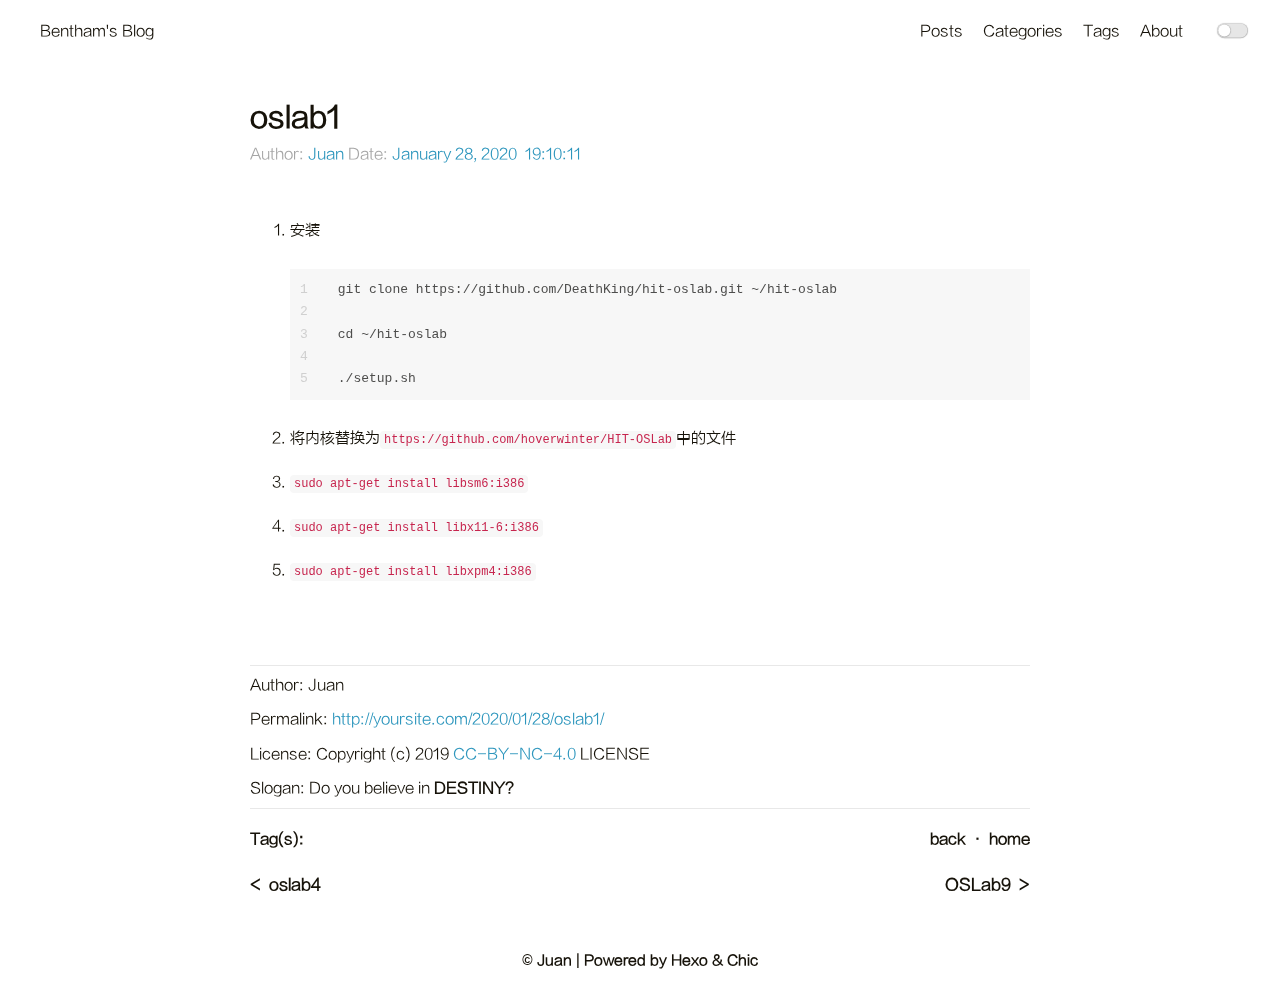
<file: 2020/01/28/oslab1/index.html>
<!DOCTYPE html>
<html lang="ch">
<head>
    <meta charset="UTF-8">
<meta name="viewport"
      content="width=device-width, initial-scale=1.0, maximum-scale=1.0, minimum-scale=1.0">
<meta http-equiv="X-UA-Compatible" content="ie=edge">

    <meta name="author" content="Juan">


    <meta name="subtitle" content="Juan share">




<title>oslab1 | Hexo</title>



    <link rel="icon" href="/favicon.ico">




    <!-- stylesheets list from _config.yml -->
    
    <link rel="stylesheet" href="/css/style.css">
    



    <!-- scripts list from _config.yml -->
    
    <script src="/js/script.js"></script>
    
    <script src="/js/tocbot.min.js"></script>
    



    
    
        
    


<meta name="generator" content="Hexo 4.2.0"></head>
<body>
    <div class="wrapper">
        <header>
    <nav class="navbar">
        <div class="container">
            <div class="navbar-header header-logo"><a href="/">Bentham&#39;s Blog</a></div>
            <div class="menu navbar-right">
                
                    <a class="menu-item" href="/archives">Posts</a>
                
                    <a class="menu-item" href="/category">Categories</a>
                
                    <a class="menu-item" href="/tag">Tags</a>
                
                    <a class="menu-item" href="/about">About</a>
                
                <input id="switch_default" type="checkbox" class="switch_default">
                <label for="switch_default" class="toggleBtn"></label>
            </div>

        </div>
    </nav>

    
    <nav class="navbar-mobile" id="nav-mobile">
        <div class="container">
            <div class="navbar-header">
                <div>
                    <a href="/">Bentham&#39;s Blog</a><a id="mobile-toggle-theme">·&nbsp;Light</a>
                </div>
                <div class="menu-toggle" onclick="mobileBtn()">&#9776; Menu</div>
            </div>
            <div class="menu" id="mobile-menu">
                
                    <a class="menu-item" href="/archives">Posts</a>
                
                    <a class="menu-item" href="/category">Categories</a>
                
                    <a class="menu-item" href="/tag">Tags</a>
                
                    <a class="menu-item" href="/about">About</a>
                
            </div>
        </div>
    </nav>

</header>
<script>
    var mobileBtn = function f() {
        var toggleMenu = document.getElementsByClassName("menu-toggle")[0];
        var mobileMenu = document.getElementById("mobile-menu");
        if(toggleMenu.classList.contains("active")){
           toggleMenu.classList.remove("active")
            mobileMenu.classList.remove("active")
        }else{
            toggleMenu.classList.add("active")
            mobileMenu.classList.add("active")
        }
    }
</script>
        <div class="main">
            <div class="container">
    
    

    
    <article class="post-wrap">
        <header class="post-header">
            <h1 class="post-title">oslab1</h1>
            
                <div class="post-meta">
                    
                        Author: <a itemprop="author" rel="author" href="/">Juan</a>
                    

                    
                        <span class="post-time">
                        Date: <a href="#">January 28, 2020&nbsp;&nbsp;19:10:11</a>
                        </span>
                    
                    
                </div>
            
        </header>

        <div class="post-content">
            <ol>
<li><p>安装</p>
<figure class="highlight plain"><table><tr><td class="gutter"><pre><span class="line">1</span><br><span class="line">2</span><br><span class="line">3</span><br><span class="line">4</span><br><span class="line">5</span><br></pre></td><td class="code"><pre><span class="line">git clone https:&#x2F;&#x2F;github.com&#x2F;DeathKing&#x2F;hit-oslab.git ~&#x2F;hit-oslab</span><br><span class="line"></span><br><span class="line">cd ~&#x2F;hit-oslab</span><br><span class="line"></span><br><span class="line">.&#x2F;setup.sh</span><br></pre></td></tr></table></figure>
</li>
<li><p>将内核替换为<code>https://github.com/hoverwinter/HIT-OSLab</code>中的文件</p>
</li>
<li><p><code>sudo apt-get install libsm6:i386</code></p>
</li>
<li><p><code>sudo apt-get install libx11-6:i386</code></p>
</li>
<li><p><code>sudo apt-get install libxpm4:i386</code></p>
</li>
</ol>

        </div>

        
            <section class="post-copyright">
                
                    <p class="copyright-item">
                        <span>Author:</span>
                        <span>Juan</span>
                    </p>
                
                
                    <p class="copyright-item">
                        <span>Permalink:</span>
                        <span><a href="http://yoursite.com/2020/01/28/oslab1/">http://yoursite.com/2020/01/28/oslab1/</a></span>
                    </p>
                
                
                    <p class="copyright-item">
                        <span>License:</span>
                        <span>Copyright (c) 2019 <a href="http://creativecommons.org/licenses/by-nc/4.0/" target="_blank" rel="noopener">CC-BY-NC-4.0</a> LICENSE</span>
                    </p>
                
                
                     <p class="copyright-item">
                         <span>Slogan:</span>
                         <span>Do you believe in <strong>DESTINY<strong>?</span>
                     </p>
                

            </section>
        
        <section class="post-tags">
            <div>
                <span>Tag(s):</span>
                <span class="tag">
                    
                </span>
            </div>
            <div>
                <a href="javascript:window.history.back();">back</a>
                <span>· </span>
                <a href="/">home</a>
            </div>
        </section>
        <section class="post-nav">
            
                <a class="prev" rel="prev" href="/2020/01/28/oslab4/">oslab4</a>
            
            
            <a class="next" rel="next" href="/2020/01/28/OSLab9/">OSLab9</a>
            
        </section>


    </article>
</div>

        </div>
        <footer id="footer" class="footer">
    <div class="copyright">
        <span>© Juan | Powered by <a href="https://hexo.io" target="_blank">Hexo</a> & <a href="https://github.com/Siricee/hexo-theme-Chic" target="_blank">Chic</a></span>
    </div>
</footer>

    </div>
</body>
</html>
</file>
<file: css/main.css>
html {
  line-height: 1.15; /* 1 */
  -webkit-text-size-adjust: 100%; /* 2 */
}
body {
  margin: 0;
}
main {
  display: block;
}
h1 {
  font-size: 2em;
  margin: 0.67em 0;
}
hr {
  box-sizing: content-box; /* 1 */
  height: 0; /* 1 */
  overflow: visible; /* 2 */
}
pre {
  font-family: monospace, monospace; /* 1 */
  font-size: 1em; /* 2 */
}
a {
  background: transparent;
}
abbr[title] {
  border-bottom: none; /* 1 */
  text-decoration: underline; /* 2 */
  text-decoration: underline dotted; /* 2 */
}
b,
strong {
  font-weight: bolder;
}
code,
kbd,
samp {
  font-family: monospace, monospace; /* 1 */
  font-size: 1em; /* 2 */
}
small {
  font-size: 80%;
}
sub,
sup {
  font-size: 75%;
  line-height: 0;
  position: relative;
  vertical-align: baseline;
}
sub {
  bottom: -0.25em;
}
sup {
  top: -0.5em;
}
img {
  border-style: none;
}
button,
input,
optgroup,
select,
textarea {
  font-family: inherit; /* 1 */
  font-size: 100%; /* 1 */
  line-height: 1.15; /* 1 */
  margin: 0; /* 2 */
}
button,
input {
/* 1 */
  overflow: visible;
}
button,
select {
/* 1 */
  text-transform: none;
}
button,
[type='button'],
[type='reset'],
[type='submit'] {
  -webkit-appearance: button;
}
button::-moz-focus-inner,
[type='button']::-moz-focus-inner,
[type='reset']::-moz-focus-inner,
[type='submit']::-moz-focus-inner {
  border-style: none;
  padding: 0;
}
button:-moz-focusring,
[type='button']:-moz-focusring,
[type='reset']:-moz-focusring,
[type='submit']:-moz-focusring {
  outline: 1px dotted ButtonText;
}
fieldset {
  padding: 0.35em 0.75em 0.625em;
}
legend {
  box-sizing: border-box; /* 1 */
  color: inherit; /* 2 */
  display: table; /* 1 */
  max-width: 100%; /* 1 */
  padding: 0; /* 3 */
  white-space: normal; /* 1 */
}
progress {
  vertical-align: baseline;
}
textarea {
  overflow: auto;
}
[type='checkbox'],
[type='radio'] {
  box-sizing: border-box; /* 1 */
  padding: 0; /* 2 */
}
[type='number']::-webkit-inner-spin-button,
[type='number']::-webkit-outer-spin-button {
  height: auto;
}
[type='search'] {
  outline-offset: -2px; /* 2 */
  -webkit-appearance: textfield; /* 1 */
}
[type='search']::-webkit-search-decoration {
  -webkit-appearance: none;
}
::-webkit-file-upload-button {
  font: inherit; /* 2 */
  -webkit-appearance: button; /* 1 */
}
details {
  display: block;
}
summary {
  display: list-item;
}
template {
  display: none;
}
[hidden] {
  display: none;
}
::selection {
  background: #262a30;
  color: #fff;
}
html,
body {
  height: 100%;
}
body {
  background: #fff;
  color: #555;
  font-family: 'Lato', "PingFang SC", "Microsoft YaHei", sans-serif;
  font-size: 1em;
  line-height: 2;
}
@media (max-width: 991px) {
  body {
    padding-left: 0 !important;
    padding-right: 0 !important;
  }
}
h1,
h2,
h3,
h4,
h5,
h6 {
  font-family: 'Lato', "PingFang SC", "Microsoft YaHei", sans-serif;
  font-weight: bold;
  line-height: 1.5;
  margin: 20px 0 15px;
}
h1 {
  font-size: 1.5em;
}
h2 {
  font-size: 1.375em;
}
h3 {
  font-size: 1.25em;
}
h4 {
  font-size: 1.125em;
}
h5 {
  font-size: 1em;
}
h6 {
  font-size: 0.875em;
}
p {
  margin: 0 0 20px 0;
}
a,
span.exturl {
  border-bottom: 1px solid #999;
  color: #555;
  outline: 0;
  text-decoration: none;
  overflow-wrap: break-word;
  word-wrap: break-word;
  cursor: pointer;
}
a:hover,
span.exturl:hover {
  border-bottom-color: #222;
  color: #222;
}
iframe,
img,
video {
  display: block;
  margin-left: auto;
  margin-right: auto;
  max-width: 100%;
}
hr {
  background-color: #ddd;
  background-image: repeating-linear-gradient(-45deg, #fff, #fff 4px, transparent 4px, transparent 8px);
  border: 0;
  height: 3px;
  margin: 40px 0;
}
blockquote {
  border-left: 4px solid #ddd;
  color: #666;
  margin: 0;
  padding: 0 15px;
}
blockquote cite::before {
  content: '-';
  padding: 0 5px;
}
dt {
  font-weight: 700;
}
dd {
  margin: 0;
  padding: 0;
}
kbd {
  background-color: #f5f5f5;
  background-image: linear-gradient(#eee, #fff, #eee);
  border: 1px solid #ccc;
  border-radius: 0.2em;
  box-shadow: 0.1em 0.1em 0.2em rgba(0,0,0,0.1);
  font-family: inherit;
  padding: 0.1em 0.3em;
  white-space: nowrap;
}
.table-container {
  overflow: auto;
}
table {
  border-collapse: collapse;
  border-spacing: 0;
  font-size: 0.875em;
  margin: 0 0 20px 0;
  width: 100%;
}
tbody tr:nth-of-type(odd) {
  background: #f9f9f9;
}
tbody tr:hover {
  background: #f5f5f5;
}
caption,
th,
td {
  font-weight: normal;
  padding: 8px;
  text-align: left;
  vertical-align: middle;
}
th,
td {
  border: 1px solid #ddd;
  border-bottom: 3px solid #ddd;
}
th {
  font-weight: 700;
  padding-bottom: 10px;
}
td {
  border-bottom-width: 1px;
}
.btn {
  background: #222;
  border: 2px solid #222;
  border-radius: 0;
  color: #fff;
  display: inline-block;
  font-size: 0.875em;
  line-height: 2;
  padding: 0 20px;
  text-decoration: none;
  transition-property: background-color;
  transition-delay: 0s;
  transition-duration: 0.2s;
  transition-timing-function: ease-in-out;
}
.btn:hover {
  background: #fff;
  border-color: #222;
  color: #222;
}
.btn + .btn {
  margin: 0 0 8px 8px;
}
.btn .fa-fw {
  text-align: left;
  width: 1.285714285714286em;
}
.toggle {
  line-height: 0;
}
.toggle .toggle-line {
  background: #fff;
  display: inline-block;
  height: 2px;
  left: 0;
  position: relative;
  top: 0;
  transition: all 0.4s;
  vertical-align: top;
  width: 100%;
}
.toggle .toggle-line:not(:first-child) {
  margin-top: 3px;
}
.toggle.toggle-arrow .toggle-line-first {
  left: 50%;
  top: 2px;
  transform: rotate(45deg);
  width: 50%;
}
.toggle.toggle-arrow .toggle-line-middle {
  left: 2px;
  width: 90%;
}
.toggle.toggle-arrow .toggle-line-last {
  left: 50%;
  top: -2px;
  transform: rotate(-45deg);
  width: 50%;
}
.toggle.toggle-close .toggle-line-first {
  transform: rotate(-45deg);
  top: 5px;
}
.toggle.toggle-close .toggle-line-middle {
  opacity: 0;
}
.toggle.toggle-close .toggle-line-last {
  transform: rotate(45deg);
  top: -5px;
}
.highlight,
pre {
  background: #f7f7f7;
  color: #4d4d4c;
  line-height: 1.6;
  margin: 0 auto 20px;
}
pre,
code {
  font-family: consolas, Menlo, monospace, "PingFang SC", "Microsoft YaHei";
}
code {
  background: #eee;
  border-radius: 3px;
  color: #555;
  padding: 2px 4px;
  overflow-wrap: break-word;
  word-wrap: break-word;
}
.highlight *::selection {
  background: #d6d6d6;
}
.highlight pre {
  border: 0;
  margin: 0;
  padding: 10px 0;
}
.highlight table {
  border: 0;
  margin: 0;
  width: auto;
}
.highlight td {
  border: 0;
  padding: 0;
}
.highlight figcaption {
  background: #eee;
  color: #4d4d4c;
  font-size: 0.875em;
  line-height: 1.2;
  padding: 0.5em;
}
.highlight figcaption::before,
.highlight figcaption::after {
  content: ' ';
  display: table;
}
.highlight figcaption::after {
  clear: both;
}
.highlight figcaption a {
  color: #4d4d4c;
  float: right;
}
.highlight figcaption a:hover {
  border-bottom-color: #4d4d4c;
}
.highlight .gutter {
  -moz-user-select: none;
  -ms-user-select: none;
  -webkit-user-select: none;
  user-select: none;
}
.highlight .gutter pre {
  background: #eff2f3;
  color: #869194;
  padding-left: 10px;
  padding-right: 10px;
  text-align: right;
}
.highlight .code pre {
  background: #f7f7f7;
  padding-left: 10px;
  width: 100%;
}
.gist table {
  width: auto;
}
.gist table td {
  border: 0;
}
pre {
  overflow: auto;
  padding: 10px;
}
pre code {
  background: none;
  color: #4d4d4c;
  font-size: 0.875em;
  padding: 0;
  text-shadow: none;
}
pre .deletion {
  background: #fdd;
}
pre .addition {
  background: #dfd;
}
pre .meta {
  color: #eab700;
  -moz-user-select: none;
  -ms-user-select: none;
  -webkit-user-select: none;
  user-select: none;
}
pre .comment {
  color: #8e908c;
}
pre .variable,
pre .attribute,
pre .tag,
pre .name,
pre .regexp,
pre .ruby .constant,
pre .xml .tag .title,
pre .xml .pi,
pre .xml .doctype,
pre .html .doctype,
pre .css .id,
pre .css .class,
pre .css .pseudo {
  color: #c82829;
}
pre .number,
pre .preprocessor,
pre .built_in,
pre .builtin-name,
pre .literal,
pre .params,
pre .constant,
pre .command {
  color: #f5871f;
}
pre .ruby .class .title,
pre .css .rules .attribute,
pre .string,
pre .symbol,
pre .value,
pre .inheritance,
pre .header,
pre .ruby .symbol,
pre .xml .cdata,
pre .special,
pre .formula {
  color: #718c00;
}
pre .title,
pre .css .hexcolor {
  color: #3e999f;
}
pre .function,
pre .python .decorator,
pre .python .title,
pre .ruby .function .title,
pre .ruby .title .keyword,
pre .perl .sub,
pre .javascript .title,
pre .coffeescript .title {
  color: #4271ae;
}
pre .keyword,
pre .javascript .function {
  color: #8959a8;
}
.blockquote-center {
  border-left: none;
  margin: 40px 0;
  padding: 0;
  position: relative;
  text-align: center;
}
.blockquote-center::before,
.blockquote-center::after {
  background-repeat: no-repeat;
  background-size: 22px 22px;
  content: ' ';
  display: block;
  height: 24px;
  opacity: 0.2;
  position: absolute;
  width: 100%;
}
.blockquote-center::before {
  background-image: url("../images/quote-l.svg");
  background-position: 0 -6px;
  border-top: 1px solid #ccc;
  top: -20px;
}
.blockquote-center::after {
  background-image: url("../images/quote-r.svg");
  background-position: 100% 8px;
  border-bottom: 1px solid #ccc;
  bottom: -20px;
}
.blockquote-center p,
.blockquote-center div {
  text-align: center;
}
.post-body .group-picture img {
  margin: 0 auto;
  padding: 0 3px;
}
.group-picture-row {
  margin-bottom: 6px;
  overflow: hidden;
}
.group-picture-column {
  float: left;
  margin-bottom: 10px;
}
.post-body .label {
  display: inline;
  padding: 0 2px;
}
.post-body .label.default {
  background: #f0f0f0;
}
.post-body .label.primary {
  background: #efe6f7;
}
.post-body .label.info {
  background: #e5f2f8;
}
.post-body .label.success {
  background: #e7f4e9;
}
.post-body .label.warning {
  background: #fcf6e1;
}
.post-body .label.danger {
  background: #fae8eb;
}
.post-body .tabs {
  margin-bottom: 20px;
}
.post-body .tabs,
.tabs-comment {
  display: block;
  padding-top: 10px;
  position: relative;
}
.post-body .tabs ul.nav-tabs,
.tabs-comment ul.nav-tabs {
  display: flex;
  flex-wrap: wrap;
  margin: 0;
  margin-bottom: -1px;
  padding: 0;
}
@media (max-width: 413px) {
  .post-body .tabs ul.nav-tabs,
  .tabs-comment ul.nav-tabs {
    display: block;
    margin-bottom: 5px;
  }
}
.post-body .tabs ul.nav-tabs li.tab,
.tabs-comment ul.nav-tabs li.tab {
  background: #fff;
  border-bottom: 1px solid #ddd;
  border-left: 1px solid transparent;
  border-right: 1px solid transparent;
  border-top: 3px solid transparent;
  flex-grow: 1;
  list-style-type: none;
  border-radius: 0 0 0 0;
}
@media (max-width: 413px) {
  .post-body .tabs ul.nav-tabs li.tab,
  .tabs-comment ul.nav-tabs li.tab {
    border-bottom: 1px solid transparent;
    border-left: 3px solid transparent;
    border-right: 1px solid transparent;
    border-top: 1px solid transparent;
  }
}
@media (max-width: 413px) {
  .post-body .tabs ul.nav-tabs li.tab,
  .tabs-comment ul.nav-tabs li.tab {
    border-radius: 0;
  }
}
.post-body .tabs ul.nav-tabs li.tab a,
.tabs-comment ul.nav-tabs li.tab a {
  border-bottom: initial;
  display: block;
  line-height: 1.8;
  outline: 0;
  padding: 0.25em 0.75em;
  text-align: center;
  transition-delay: 0s;
  transition-duration: 0.2s;
  transition-timing-function: ease-out;
}
.post-body .tabs ul.nav-tabs li.tab a i,
.tabs-comment ul.nav-tabs li.tab a i {
  width: 1.285714285714286em;
}
.post-body .tabs ul.nav-tabs li.tab.active,
.tabs-comment ul.nav-tabs li.tab.active {
  border-bottom: 1px solid transparent;
  border-left: 1px solid #ddd;
  border-right: 1px solid #ddd;
  border-top: 3px solid #fc6423;
}
@media (max-width: 413px) {
  .post-body .tabs ul.nav-tabs li.tab.active,
  .tabs-comment ul.nav-tabs li.tab.active {
    border-bottom: 1px solid #ddd;
    border-left: 3px solid #fc6423;
    border-right: 1px solid #ddd;
    border-top: 1px solid #ddd;
  }
}
.post-body .tabs ul.nav-tabs li.tab.active a,
.tabs-comment ul.nav-tabs li.tab.active a {
  color: #555;
  cursor: default;
}
.post-body .tabs .tab-content .tab-pane,
.tabs-comment .tab-content .tab-pane {
  border: 1px solid #ddd;
  padding: 20px 20px 0 20px;
  border-radius: 0;
}
.post-body .tabs .tab-content .tab-pane:not(.active),
.tabs-comment .tab-content .tab-pane:not(.active) {
  display: none;
}
.post-body .tabs .tab-content .tab-pane.active,
.tabs-comment .tab-content .tab-pane.active {
  display: block;
}
.post-body .tabs .tab-content .tab-pane.active:nth-of-type(1),
.tabs-comment .tab-content .tab-pane.active:nth-of-type(1) {
  border-radius: 0 0 0 0;
}
@media (max-width: 413px) {
  .post-body .tabs .tab-content .tab-pane.active:nth-of-type(1),
  .tabs-comment .tab-content .tab-pane.active:nth-of-type(1) {
    border-radius: 0;
  }
}
.post-body .note {
  border-radius: 3px;
  margin-bottom: 20px;
  padding: 15px;
  position: relative;
  border: 1px solid #eee;
  border-left-width: 5px;
}
.post-body .note h2,
.post-body .note h3,
.post-body .note h4,
.post-body .note h5,
.post-body .note h6 {
  margin-top: 0;
  border-bottom: initial;
  margin-bottom: 0;
  padding-top: 0;
}
.post-body .note p:first-child,
.post-body .note ul:first-child,
.post-body .note ol:first-child,
.post-body .note table:first-child,
.post-body .note pre:first-child,
.post-body .note blockquote:first-child,
.post-body .note img:first-child {
  margin-top: 0;
}
.post-body .note p:last-child,
.post-body .note ul:last-child,
.post-body .note ol:last-child,
.post-body .note table:last-child,
.post-body .note pre:last-child,
.post-body .note blockquote:last-child,
.post-body .note img:last-child {
  margin-bottom: 0;
}
.post-body .note.default {
  border-left-color: #777;
}
.post-body .note.default h2,
.post-body .note.default h3,
.post-body .note.default h4,
.post-body .note.default h5,
.post-body .note.default h6 {
  color: #777;
}
.post-body .note.primary {
  border-left-color: #6f42c1;
}
.post-body .note.primary h2,
.post-body .note.primary h3,
.post-body .note.primary h4,
.post-body .note.primary h5,
.post-body .note.primary h6 {
  color: #6f42c1;
}
.post-body .note.info {
  border-left-color: #428bca;
}
.post-body .note.info h2,
.post-body .note.info h3,
.post-body .note.info h4,
.post-body .note.info h5,
.post-body .note.info h6 {
  color: #428bca;
}
.post-body .note.success {
  border-left-color: #5cb85c;
}
.post-body .note.success h2,
.post-body .note.success h3,
.post-body .note.success h4,
.post-body .note.success h5,
.post-body .note.success h6 {
  color: #5cb85c;
}
.post-body .note.warning {
  border-left-color: #f0ad4e;
}
.post-body .note.warning h2,
.post-body .note.warning h3,
.post-body .note.warning h4,
.post-body .note.warning h5,
.post-body .note.warning h6 {
  color: #f0ad4e;
}
.post-body .note.danger {
  border-left-color: #d9534f;
}
.post-body .note.danger h2,
.post-body .note.danger h3,
.post-body .note.danger h4,
.post-body .note.danger h5,
.post-body .note.danger h6 {
  color: #d9534f;
}
.pagination .prev,
.pagination .next,
.pagination .page-number,
.pagination .space {
  display: inline-block;
  margin: 0 10px;
  padding: 0 11px;
  position: relative;
  top: -1px;
}
@media (max-width: 767px) {
  .pagination .prev,
  .pagination .next,
  .pagination .page-number,
  .pagination .space {
    margin: 0 5px;
  }
}
.pagination {
  border-top: 1px solid #eee;
  margin: 120px 0 0;
  text-align: center;
}
.pagination .prev,
.pagination .next,
.pagination .page-number {
  border-bottom: 0;
  border-top: 1px solid #eee;
  transition-property: border-color;
  transition-delay: 0s;
  transition-duration: 0.2s;
  transition-timing-function: ease-in-out;
}
.pagination .prev:hover,
.pagination .next:hover,
.pagination .page-number:hover {
  border-top-color: #222;
}
.pagination .space {
  margin: 0;
  padding: 0;
}
.pagination .prev {
  margin-left: 0;
}
.pagination .next {
  margin-right: 0;
}
.pagination .page-number.current {
  background: #ccc;
  border-top-color: #ccc;
  color: #fff;
}
@media (max-width: 767px) {
  .pagination {
    border-top: none;
  }
  .pagination .prev,
  .pagination .next,
  .pagination .page-number {
    border-bottom: 1px solid #eee;
    border-top: 0;
    margin-bottom: 10px;
    padding: 0 10px;
  }
  .pagination .prev:hover,
  .pagination .next:hover,
  .pagination .page-number:hover {
    border-bottom-color: #222;
  }
}
.comments {
  margin: 60px 20px 0;
  overflow: hidden;
}
.comment-button-group {
  display: flex;
  flex-wrap: wrap-reverse;
  justify-content: center;
  margin: 1em 0;
}
.comment-button-group .comment-button {
  margin: 0.1em 0.2em;
}
.comment-button-group .comment-button.active {
  background: #fff;
  border-color: #222;
  color: #222;
}
.comment-position {
  display: none;
}
.comment-position.active {
  display: block;
}
.tabs-comment {
  background: #fff;
  margin-top: 4em;
  padding-top: 0;
}
.tabs-comment .comments {
  border: 0;
  box-shadow: none;
  margin-top: 0;
  padding-top: 0;
}
.container {
  min-height: 100%;
  position: relative;
}
.main-inner {
  margin: 0 auto;
  width: 700px;
}
@media (min-width: 1200px) {
  .main-inner {
    width: 800px;
  }
}
@media (min-width: 1600px) {
  .main-inner {
    width: 900px;
  }
}
.header {
  background: transparent;
}
.header-inner {
  margin: 0 auto;
  position: relative;
  width: 700px;
}
@media (min-width: 1200px) {
  .header-inner {
    width: 800px;
  }
}
@media (min-width: 1600px) {
  .header-inner {
    width: 900px;
  }
}
.headband {
  background: #222;
  height: 3px;
}
.site-meta {
  margin: 0;
  text-align: center;
}
@media (max-width: 767px) {
  .site-meta {
    text-align: center;
  }
}
.brand {
  background: #222;
  border-bottom: none;
  color: #fff;
  display: inline-block;
  line-height: 1.375em;
  padding: 0 40px;
  position: relative;
}
.brand:hover {
  color: #fff;
}
.site-title {
  display: inline-block;
  font-family: 'Lato', "PingFang SC", "Microsoft YaHei", sans-serif;
  font-size: 1.375em;
  font-weight: normal;
  line-height: 1.5;
  vertical-align: top;
}
.site-subtitle {
  color: #999;
  font-size: 0.8125em;
  margin-top: 10px;
}
.use-motion .brand {
  opacity: 0;
}
.use-motion .site-title,
.use-motion .site-subtitle,
.use-motion .custom-logo-image {
  opacity: 0;
  position: relative;
  top: -10px;
}
.site-nav-toggle {
  display: none;
  left: 10px;
  position: absolute;
}
@media (max-width: 767px) {
  .site-nav-toggle {
    display: block;
  }
}
.site-nav-toggle .toggle {
  background: transparent;
  border: 0;
  margin-top: 2px;
  padding: 10px;
  width: 22px;
}
.site-nav-toggle .toggle .toggle-line {
  background: #555;
  border-radius: 1px;
}
.site-nav {
  display: block;
}
@media (max-width: 767px) {
  .site-nav {
    clear: both;
    display: none;
  }
}
.site-nav.site-nav-on {
  display: block;
}
.menu {
  margin-top: 20px;
  padding-left: 0;
  text-align: center;
}
.menu-item {
  display: inline-block;
  list-style: none;
  margin: 0 10px;
}
@media (max-width: 767px) {
  .menu-item {
    margin-top: 10px;
  }
}
.menu-item a,
.menu-item span.exturl {
  border-bottom: 0;
  display: block;
  font-size: 0.8125em;
  transition-property: border-color;
  transition-delay: 0s;
  transition-duration: 0.2s;
  transition-timing-function: ease-in-out;
}
@media (hover: none) {
  .menu-item a:hover,
  .menu-item span.exturl:hover {
    border-bottom-color: transparent !important;
  }
}
.menu-item .fa {
  margin-right: 8px;
}
.menu-item .badge {
  display: inline-block;
  font-weight: 700;
  line-height: 1;
  margin-left: 0.35em;
  margin-top: 0.35em;
  text-align: center;
  white-space: nowrap;
}
@media (max-width: 767px) {
  .menu-item .badge {
    float: right;
    margin-left: 0;
  }
}
.use-motion .menu-item {
  opacity: 0;
}
.sidebar {
  background: #222;
  bottom: 0;
  box-shadow: inset 0 2px 6px #000;
  position: fixed;
  top: 0;
}
.sidebar a,
.sidebar span.exturl {
  border-bottom-color: #555;
  color: #999;
}
.sidebar a:hover,
.sidebar span.exturl:hover {
  border-bottom-color: #eee;
  color: #eee;
}
@media (max-width: 991px) {
  .sidebar {
    display: none;
  }
}
.sidebar-inner {
  color: #999;
  padding: 18px 10px;
  text-align: center;
}
.cc-license {
  margin-top: 10px;
  text-align: center;
}
.cc-license .cc-opacity {
  border-bottom: none;
  opacity: 0.7;
}
.cc-license .cc-opacity:hover {
  opacity: 0.9;
}
.cc-license img {
  display: inline-block;
}
.site-author-image {
  border: 2px solid #333;
  display: block;
  height: auto;
  margin: 0 auto;
  max-width: 96px;
  padding: 2px;
}
.site-author-name {
  color: #f5f5f5;
  font-weight: normal;
  margin: 5px 0 0;
  text-align: center;
}
.site-description {
  color: #999;
  font-size: 1em;
  margin-top: 5px;
  text-align: center;
}
.links-of-author {
  margin-top: 15px;
}
.links-of-author a,
.links-of-author span.exturl {
  border-bottom-color: #555;
  display: inline-block;
  font-size: 0.8125em;
  margin-bottom: 10px;
  margin-right: 10px;
  vertical-align: middle;
}
.links-of-author a::before,
.links-of-author span.exturl::before {
  background: #cfde8e;
  border-radius: 50%;
  content: ' ';
  display: inline-block;
  height: 4px;
  margin-right: 3px;
  vertical-align: middle;
  width: 4px;
}
.sidebar-button {
  margin-top: 15px;
}
.sidebar-button a {
  border: 1px solid #fc6423;
  border-radius: 4px;
  color: #fc6423;
  display: inline-block;
  padding: 0 15px;
}
.sidebar-button a .fa {
  margin-right: 5px;
}
.sidebar-button a:hover {
  background: #fc6423;
  border: 1px solid #fc6423;
  color: #fff;
}
.sidebar-button a:hover .fa {
  color: #fff;
}
.links-of-blogroll {
  font-size: 0.8125em;
  margin-top: 10px;
}
.links-of-blogroll-title {
  font-size: 0.875em;
  font-weight: 600;
  margin-top: 0;
}
.links-of-blogroll-list {
  list-style: none;
  margin: 0;
  padding: 0;
}
.links-of-blogroll-item {
  padding: 2px 10px;
}
.links-of-blogroll-item a,
.links-of-blogroll-item span.exturl {
  box-sizing: border-box;
  display: inline-block;
  max-width: 280px;
  overflow: hidden;
  text-overflow: ellipsis;
  white-space: nowrap;
}
#sidebar-dimmer {
  display: none;
}
@media (max-width: 767px) {
  #sidebar-dimmer {
    background: #000;
    display: block;
    height: 100%;
    left: 100%;
    opacity: 0;
    position: fixed;
    top: 0;
    width: 100%;
    z-index: 1100;
  }
  .sidebar-active + #sidebar-dimmer {
    opacity: 0.7;
    transform: translateX(-100%);
    transition: opacity 0.5s;
  }
}
.sidebar-nav {
  margin: 0;
  padding-bottom: 20px;
  padding-left: 0;
}
.sidebar-nav li {
  border-bottom: 1px solid transparent;
  color: #555;
  cursor: pointer;
  display: inline-block;
  font-size: 0.875em;
}
.sidebar-nav li.sidebar-nav-overview {
  margin-left: 10px;
}
.sidebar-nav li:hover {
  color: #f5f5f5;
}
.sidebar-nav .sidebar-nav-active {
  border-bottom-color: #87daff;
  color: #87daff;
}
.sidebar-nav .sidebar-nav-active:hover {
  color: #87daff;
}
.sidebar-panel {
  display: none;
  overflow-x: hidden;
  overflow-y: auto;
}
.sidebar-panel-active {
  display: block;
}
.sidebar-toggle {
  background: #222;
  bottom: 45px;
  cursor: pointer;
  height: 14px;
  left: 30px;
  padding: 5px;
  position: fixed;
  width: 14px;
  z-index: 1300;
}
@media (max-width: 991px) {
  .sidebar-toggle {
    left: 20px;
    opacity: 0.8;
    display: none;
  }
}
.sidebar-toggle:hover .toggle-line {
  background: #87daff;
}
.post-toc {
  font-size: 0.875em;
}
.post-toc ol {
  list-style: none;
  margin: 0;
  padding: 0 2px 5px 10px;
  text-align: left;
}
.post-toc ol > ol {
  padding-left: 0;
}
.post-toc ol a {
  border-bottom-color: #555;
  color: #999;
  transition-property: all;
  transition-delay: 0s;
  transition-duration: 0.2s;
  transition-timing-function: ease-in-out;
}
.post-toc ol a:hover {
  border-bottom-color: #ccc;
  color: #ccc;
}
.post-toc .nav-item {
  line-height: 1.8;
  overflow: hidden;
  text-overflow: ellipsis;
  white-space: nowrap;
}
.post-toc .nav .nav-child {
  display: none;
}
.post-toc .nav .active > .nav-child {
  display: block;
}
.post-toc .nav .active-current > .nav-child {
  display: block;
}
.post-toc .nav .active-current > .nav-child > .nav-item {
  display: block;
}
.post-toc .nav .active > a {
  border-bottom-color: #87daff;
  color: #87daff;
}
.post-toc .nav .active-current > a {
  color: #87daff;
}
.post-toc .nav .active-current > a:hover {
  color: #87daff;
}
.site-state {
  display: flex;
  justify-content: center;
  line-height: 1.4;
  margin-top: 10px;
  overflow: hidden;
  text-align: center;
  white-space: nowrap;
}
.site-state-item {
  padding: 0 15px;
}
.site-state-item:not(:first-child) {
  border-left: 1px solid #333;
}
.site-state-item a {
  border-bottom: none;
}
.site-state-item-count {
  color: inherit;
  display: block;
  font-size: 1.25em;
  font-weight: 600;
  text-align: center;
}
.site-state-item-name {
  color: inherit;
  font-size: 0.875em;
}
.footer {
  color: #999;
  font-size: 0.875em;
  padding: 20px 0;
}
.footer.footer-fixed {
  bottom: 0;
  left: 0;
  position: absolute;
  right: 0;
}
.footer-inner {
  box-sizing: border-box;
  margin: 0 auto;
  text-align: center;
  width: 700px;
}
@media (min-width: 1200px) {
  .footer-inner {
    width: 800px;
  }
}
@media (min-width: 1600px) {
  .footer-inner {
    width: 900px;
  }
}
.with-love {
  color: #808080;
  display: inline-block;
  margin: 0 5px;
}
.powered-by,
.theme-info {
  display: inline-block;
}
@-moz-keyframes iconAnimate {
  0%, 100% {
    transform: scale(1);
  }
  10%, 30% {
    transform: scale(0.9);
  }
  20%, 40%, 60%, 80% {
    transform: scale(1.1);
  }
  50%, 70% {
    transform: scale(1.1);
  }
}
@-webkit-keyframes iconAnimate {
  0%, 100% {
    transform: scale(1);
  }
  10%, 30% {
    transform: scale(0.9);
  }
  20%, 40%, 60%, 80% {
    transform: scale(1.1);
  }
  50%, 70% {
    transform: scale(1.1);
  }
}
@-o-keyframes iconAnimate {
  0%, 100% {
    transform: scale(1);
  }
  10%, 30% {
    transform: scale(0.9);
  }
  20%, 40%, 60%, 80% {
    transform: scale(1.1);
  }
  50%, 70% {
    transform: scale(1.1);
  }
}
@keyframes iconAnimate {
  0%, 100% {
    transform: scale(1);
  }
  10%, 30% {
    transform: scale(0.9);
  }
  20%, 40%, 60%, 80% {
    transform: scale(1.1);
  }
  50%, 70% {
    transform: scale(1.1);
  }
}
.back-to-top {
  background: #222;
  bottom: -100px;
  box-sizing: border-box;
  color: #fff;
  cursor: pointer;
  font-size: 12px;
  left: 30px;
  opacity: 1;
  padding: 0 6px;
  position: fixed;
  text-align: center;
  transition-property: bottom;
  z-index: 1300;
  transition-delay: 0s;
  transition-duration: 0.2s;
  transition-timing-function: ease-in-out;
  width: 24px;
}
.back-to-top span {
  display: none;
}
.back-to-top:hover {
  color: #87daff;
}
.back-to-top.back-to-top-on {
  bottom: 19px;
}
@media (max-width: 991px) {
  .back-to-top {
    left: 20px;
    opacity: 0.8;
  }
}
.post-body {
  font-family: 'Lato', "PingFang SC", "Microsoft YaHei", sans-serif;
  overflow-wrap: break-word;
  word-wrap: break-word;
}
@media (min-width: 1200px) {
  .post-body {
    font-size: 1.125em;
  }
}
.post-body span.exturl .fa {
  font-size: 0.875em;
  margin-left: 4px;
}
.post-body .image-caption,
.post-body .figure .caption {
  color: #999;
  font-size: 0.875em;
  font-weight: bold;
  line-height: 1;
  margin: -20px auto 15px;
  text-align: center;
}
.post-sticky-flag {
  display: inline-block;
  transform: rotate(30deg);
}
.post-button {
  margin-top: 40px;
  text-align: center;
}
.use-motion .post-block,
.use-motion .pagination,
.use-motion .comments {
  opacity: 0;
}
.use-motion .post-header {
  opacity: 0;
}
.use-motion .post-body {
  opacity: 0;
}
.use-motion .collection-header {
  opacity: 0;
}
.posts-collapse {
  margin-left: 55px;
  position: relative;
}
@media (max-width: 767px) {
  .posts-collapse {
    margin-left: 20px;
    margin-right: 20px;
  }
}
.posts-collapse .collection-title {
  font-size: 1.125em;
  position: relative;
}
.posts-collapse .collection-title::before {
  background: #999;
  border: 1px solid #fff;
  border-radius: 50%;
  content: ' ';
  height: 10px;
  left: 0;
  margin-left: -6px;
  margin-top: -4px;
  position: absolute;
  top: 50%;
  width: 10px;
}
.posts-collapse .collection-year {
  margin: 60px 0;
  position: relative;
}
.posts-collapse .collection-year::before {
  background: #bbb;
  border-radius: 50%;
  content: ' ';
  height: 8px;
  left: 0;
  margin-left: -4px;
  margin-top: -4px;
  position: absolute;
  top: 50%;
  width: 8px;
}
.posts-collapse .collection-header {
  display: inline-block;
  margin: 0 0 0 20px;
}
.posts-collapse .collection-header small {
  color: #bbb;
  margin-left: 5px;
}
.posts-collapse .post-header {
  border-bottom: 1px dashed #ccc;
  margin: 30px 0;
  padding-left: 15px;
  position: relative;
  transition-property: border;
  transition-delay: 0s;
  transition-duration: 0.2s;
  transition-timing-function: ease-in-out;
}
.posts-collapse .post-header::before {
  background: #bbb;
  border: 1px solid #fff;
  border-radius: 50%;
  content: ' ';
  height: 6px;
  left: 0;
  margin-left: -4px;
  position: absolute;
  top: 0.75em;
  transition-property: background;
  width: 6px;
  transition-delay: 0s;
  transition-duration: 0.2s;
  transition-timing-function: ease-in-out;
}
.posts-collapse .post-header:hover {
  border-bottom-color: #666;
}
.posts-collapse .post-header:hover::before {
  background: #222;
}
.posts-collapse .post-meta {
  display: inline;
  font-size: 0.75em;
  margin-right: 10px;
}
.posts-collapse .post-title {
  display: inline;
  font-size: 1em;
  font-weight: normal;
}
.posts-collapse .post-title a,
.posts-collapse .post-title span.exturl {
  border-bottom: none;
  color: #666;
}
.posts-collapse::before {
  background: #f5f5f5;
  content: ' ';
  height: 100%;
  left: 0;
  margin-left: -2px;
  position: absolute;
  top: 1.25em;
  width: 4px;
}
.posts-collapse .fa-external-link {
  font-size: 0.875em;
  margin-left: 5px;
}
.post-eof {
  background: #ccc;
  height: 1px;
  margin: 80px auto 60px;
  text-align: center;
  width: 8%;
}
.post-block:last-child .post-eof {
  display: none;
}
.posts-expand {
  padding-top: 40px;
}
@media (max-width: 767px) {
  .posts-expand {
    margin: 0 20px;
  }
}
@media (min-width: 992px) {
  .post-body {
    text-align: justify;
  }
}
@media (max-width: 991px) {
  .post-body {
    text-align: justify;
  }
}
.post-body h1,
.post-body h2,
.post-body h3,
.post-body h4,
.post-body h5,
.post-body h6 {
  padding-top: 10px;
}
.post-body h1 .header-anchor,
.post-body h2 .header-anchor,
.post-body h3 .header-anchor,
.post-body h4 .header-anchor,
.post-body h5 .header-anchor,
.post-body h6 .header-anchor {
  border-bottom-style: none;
  color: #ccc;
  float: right;
  margin-left: 10px;
  visibility: hidden;
}
.post-body h1 .header-anchor:hover,
.post-body h2 .header-anchor:hover,
.post-body h3 .header-anchor:hover,
.post-body h4 .header-anchor:hover,
.post-body h5 .header-anchor:hover,
.post-body h6 .header-anchor:hover {
  color: inherit;
}
.post-body h1:hover .header-anchor,
.post-body h2:hover .header-anchor,
.post-body h3:hover .header-anchor,
.post-body h4:hover .header-anchor,
.post-body h5:hover .header-anchor,
.post-body h6:hover .header-anchor {
  visibility: visible;
}
.post-body iframe,
.post-body img,
.post-body video {
  margin-bottom: 20px;
}
.post-body .video-container {
  height: 0;
  margin-bottom: 20px;
  overflow: hidden;
  padding-top: 75%;
  position: relative;
  width: 100%;
}
.post-body .video-container iframe,
.post-body .video-container object,
.post-body .video-container embed {
  height: 100%;
  left: 0;
  margin: 0;
  position: absolute;
  top: 0;
  width: 100%;
}
.post-gallery {
  align-items: center;
  display: grid;
  grid-gap: 10px;
  grid-template-columns: 1fr 1fr 1fr;
  margin-bottom: 20px;
}
@media (max-width: 767px) {
  .post-gallery {
    grid-template-columns: 1fr 1fr;
  }
}
.post-gallery a {
  border: 0;
}
.post-gallery img {
  margin: 0;
}
.posts-expand .post-header {
  font-size: 1.125em;
}
.posts-expand .post-title {
  font-weight: 400;
  margin: initial;
  text-align: center;
  overflow-wrap: break-word;
  word-wrap: break-word;
}
.posts-expand .post-title-link {
  border-bottom: none;
  color: #555;
  display: inline-block;
  position: relative;
  vertical-align: top;
}
.posts-expand .post-title-link::before {
  background: #000;
  bottom: 0;
  content: '';
  height: 2px;
  left: 0;
  position: absolute;
  transform: scaleX(0);
  visibility: hidden;
  width: 100%;
  transition-delay: 0s;
  transition-duration: 0.2s;
  transition-timing-function: ease-in-out;
}
.posts-expand .post-title-link:hover::before {
  transform: scaleX(1);
  visibility: visible;
}
.posts-expand .post-title-link .fa {
  font-size: 0.875em;
  margin-left: 5px;
}
.posts-expand .post-meta {
  color: #999;
  font-family: 'Lato', "PingFang SC", "Microsoft YaHei", sans-serif;
  font-size: 0.75em;
  margin: 3px 0 60px 0;
  text-align: center;
}
.posts-expand .post-meta .post-description {
  font-size: 0.875em;
  margin-top: 2px;
}
.posts-expand .post-meta time {
  border-bottom: 1px dashed #999;
  cursor: pointer;
}
.post-meta .post-meta-item + .post-meta-item::before {
  content: '|';
  margin: 0 0.5em;
}
.post-meta-divider {
  margin: 0 0.5em;
}
.post-meta-item-icon {
  margin-right: 3px;
}
@media (max-width: 991px) {
  .post-meta-item-icon {
    display: inline-block;
  }
}
@media (max-width: 991px) {
  .post-meta-item-text {
    display: none;
  }
}
.post-nav {
  border-top: 1px solid #eee;
  display: flex;
  justify-content: space-between;
  margin-top: 15px;
  padding-top: 10px;
}
.post-nav-item {
  flex: 1;
}
.post-nav-item a {
  border-bottom: none;
  display: block;
  font-size: 0.875em;
  line-height: 1.6;
  position: relative;
}
.post-nav-item a:hover {
  border-bottom: none;
  color: #222;
}
.post-nav-item a:active {
  top: 2px;
}
.post-nav-item .fa {
  font-size: 0.75em;
}
.post-nav-item:first-child {
  margin-right: 15px;
}
.post-nav-item:first-child a {
  padding-left: 5px;
}
.post-nav-item:first-child .fa {
  margin-right: 5px;
}
.post-nav-item:last-child {
  margin-left: 15px;
  text-align: right;
}
.post-nav-item:last-child a {
  padding-right: 5px;
}
.post-nav-item:last-child .fa {
  margin-left: 5px;
}
.rtl.post-body p,
.rtl.post-body a,
.rtl.post-body h1,
.rtl.post-body h2,
.rtl.post-body h3,
.rtl.post-body h4,
.rtl.post-body h5,
.rtl.post-body h6,
.rtl.post-body li,
.rtl.post-body ul,
.rtl.post-body ol {
  direction: rtl;
  font-family: UKIJ Ekran;
}
.rtl.post-title {
  font-family: UKIJ Ekran;
}
.post-tags {
  margin-top: 40px;
  text-align: center;
}
.post-tags a {
  display: inline-block;
  font-size: 0.8125em;
}
.post-tags a:not(:last-child) {
  margin-right: 10px;
}
.post-widgets {
  border-top: 1px solid #eee;
  margin-top: 15px;
  text-align: center;
}
.wp_rating {
  height: 20px;
  line-height: 20px;
  margin-top: 10px;
  padding-top: 6px;
  text-align: center;
}
.social-like {
  display: flex;
  font-size: 0.875em;
  justify-content: center;
  text-align: center;
}
.reward-container {
  margin: 20px auto;
  padding: 10px 0;
  text-align: center;
  width: 90%;
}
.reward-container button {
  background: #ff2a2a;
  border: 0;
  border-radius: 5px;
  color: #fff;
  cursor: pointer;
  line-height: 2;
  outline: 0;
  padding: 0 15px;
  vertical-align: text-top;
}
.reward-container button:hover {
  background: #f55;
}
#qr {
  padding-top: 20px;
}
#qr a {
  border: 0;
}
#qr img {
  display: inline-block;
  margin: 0.8em 2em 0 2em;
  max-width: 100%;
  width: 180px;
}
#qr p {
  text-align: center;
}
.category-all-page .category-all-title {
  text-align: center;
}
.category-all-page .category-all {
  margin-top: 20px;
}
.category-all-page .category-list {
  list-style: none;
  margin: 0;
  padding: 0;
}
.category-all-page .category-list-item {
  margin: 5px 10px;
}
.category-all-page .category-list-count {
  color: #bbb;
}
.category-all-page .category-list-count::before {
  content: ' (';
  display: inline;
}
.category-all-page .category-list-count::after {
  content: ') ';
  display: inline;
}
.category-all-page .category-list-child {
  padding-left: 10px;
}
.event-list {
  padding: 0;
}
.event-list hr {
  background: #222;
  margin: 20px 0 45px 0;
}
.event-list hr::after {
  background: #222;
  color: #fff;
  content: 'NOW';
  display: inline-block;
  font-weight: bold;
  padding: 0 5px;
  text-align: right;
}
.event-list .event {
  background: #222;
  margin: 20px 0;
  min-height: 40px;
  padding: 15px 0 15px 10px;
}
.event-list .event .event-summary {
  color: #fff;
  margin: 0;
  padding-bottom: 3px;
}
.event-list .event .event-summary::before {
  animation: dot-flash 1s alternate infinite ease-in-out;
  color: #fff;
  content: '\f111';
  display: inline-block;
  font-family: 'FontAwesome';
  font-size: 10px;
  margin-right: 25px;
  vertical-align: middle;
}
.event-list .event .event-relative-time {
  color: #bbb;
  display: inline-block;
  font-size: 12px;
  font-weight: 400;
  padding-left: 12px;
}
.event-list .event .event-details {
  color: #fff;
  display: block;
  line-height: 18px;
  margin-left: 56px;
  padding-bottom: 6px;
  padding-top: 3px;
  text-indent: -24px;
}
.event-list .event .event-details::before {
  color: #fff;
  display: inline-block;
  font-family: 'FontAwesome';
  margin-right: 9px;
  text-align: center;
  text-indent: 0;
  width: 14px;
}
.event-list .event .event-details.event-location::before {
  content: '\f041';
}
.event-list .event .event-details.event-duration::before {
  content: '\f017';
}
.event-list .event-past {
  background: #f5f5f5;
}
.event-list .event-past .event-summary,
.event-list .event-past .event-details {
  color: #bbb;
  opacity: 0.9;
}
.event-list .event-past .event-summary::before,
.event-list .event-past .event-details::before {
  animation: none;
  color: #bbb;
}
@-moz-keyframes dot-flash {
  from {
    opacity: 1;
    transform: scale(1);
  }
  to {
    opacity: 0;
    transform: scale(0.8);
  }
}
@-webkit-keyframes dot-flash {
  from {
    opacity: 1;
    transform: scale(1);
  }
  to {
    opacity: 0;
    transform: scale(0.8);
  }
}
@-o-keyframes dot-flash {
  from {
    opacity: 1;
    transform: scale(1);
  }
  to {
    opacity: 0;
    transform: scale(0.8);
  }
}
@keyframes dot-flash {
  from {
    opacity: 1;
    transform: scale(1);
  }
  to {
    opacity: 0;
    transform: scale(0.8);
  }
}
ul.breadcrumb {
  font-size: 0.75em;
  list-style: none;
  margin: 1em 0;
  padding: 0 2em;
  text-align: center;
}
ul.breadcrumb li {
  display: inline;
}
ul.breadcrumb li + li::before {
  content: '/\00a0';
  font-weight: normal;
  padding: 0.5em;
}
ul.breadcrumb li + li:last-child {
  font-weight: bold;
}
.tag-cloud {
  text-align: center;
}
.tag-cloud a {
  display: inline-block;
  margin: 10px;
}
.tag-cloud a:hover {
  color: #222 !important;
}
@media (max-width: 767px) {
  .header-inner,
  .main-inner,
  .footer-inner {
    width: auto;
  }
}
.header-inner {
  padding-top: 100px;
}
@media (max-width: 767px) {
  .header-inner {
    padding-top: 50px;
  }
}
.main-inner {
  padding-bottom: 60px;
}
.content {
  padding-top: 70px;
}
@media (max-width: 767px) {
  .content {
    padding-top: 35px;
  }
}
embed {
  display: block;
  margin: 0 auto 25px auto;
}
.custom-logo .site-meta-headline {
  text-align: center;
}
.custom-logo .brand {
  background: none;
}
.custom-logo .site-title {
  color: #222;
  margin: 10px auto 0;
}
.custom-logo .site-title a {
  border: 0;
}
.custom-logo-image {
  background: #fff;
  margin: 0 auto;
  max-width: 150px;
  padding: 5px;
}
@media (max-width: 767px) {
  .site-nav {
    background: #fff;
    border-bottom: 1px solid #ddd;
    border-top: 1px solid #ddd;
    left: 0;
    margin: 0;
    padding: 0;
    width: 100%;
  }
}
.site-nav-toggle {
  top: 50px;
}
@media (max-width: 767px) {
  .menu {
    text-align: left;
  }
}
.menu-item-active a,
.menu .menu-item a:hover,
.menu .menu-item span.exturl:hover {
  border-bottom: 1px solid #222 !important;
  color: #222;
}
@media (max-width: 767px) {
  .menu-item-active a,
  .menu .menu-item a:hover,
  .menu .menu-item span.exturl:hover {
    border-bottom: 1px dotted #ddd !important;
  }
}
@media (max-width: 767px) {
  .menu .menu-item {
    display: block;
    margin: 0 10px;
  }
}
.menu .menu-item a,
.menu .menu-item span.exturl {
  border-bottom: 1px solid transparent;
}
@media (max-width: 767px) {
  .menu .menu-item a,
  .menu .menu-item span.exturl {
    padding: 5px 10px;
  }
}
@media (min-width: 768px) and (max-width: 991px) {
  .menu .menu-item .fa {
    display: block;
    line-height: 2;
    margin-right: 0;
    width: 100%;
  }
}
@media (min-width: 992px) {
  .menu .menu-item .fa {
    display: block;
    line-height: 2;
    margin-right: 0;
    width: 100%;
  }
}
.menu .menu-item .badge {
  background: #eee;
  padding: 1px 4px;
}
.sub-menu {
  margin: 10px 0;
}
.sub-menu .menu-item {
  display: inline-block;
}
.sidebar {
  left: -320px;
}
.sidebar.sidebar-active {
  left: 0;
}
.sidebar {
  transition: all 0.4s;
  width: 320px;
  z-index: 1200;
}
</file>
<file: css/style.css>
/* normalize.css v8.0.0 | MIT License | github.com/necolas/normalize.css */
html {
  line-height: 1.15 /* 1 */;
  -webkit-text-size-adjust: 100% /* 2 */;
}
body {
  margin: 0;
}
h1 {
  font-size: 2em;
  margin: 0.67em 0;
}
hr {
  box-sizing: content-box /* 1 */;
  height: 0 /* 1 */;
  overflow: visible /* 2 */;
}
pre {
  font-family: monospace, monospace /* 1 */;
  font-size: 1em /* 2 */;
}
a {
  background-color: transparent;
}
abbr[title] {
  border-bottom: none /* 1 */;
  text-decoration: underline /* 2 */;
  text-decoration: underline dotted /* 2 */;
}
b,
strong {
  font-weight: bolder;
}
code,
kbd,
samp {
  font-family: monospace, monospace /* 1 */;
  font-size: 1em /* 2 */;
}
small {
  font-size: 80%;
}
sub,
sup {
  font-size: 75%;
  line-height: 0;
  position: relative;
  vertical-align: baseline;
}
sub {
  bottom: -0.25em;
}
sup {
  top: -0.5em;
}
img {
  border-style: none;
}
button,
input,
optgroup,
select,
textarea {
  font-family: inherit /* 1 */;
  font-size: 100% /* 1 */;
  line-height: 1.15 /* 1 */;
  margin: 0 /* 2 */;
}
button,
input {
  overflow: visible;
}
button,
select {
  text-transform: none;
}
button,
[type="button"],
[type="reset"],
[type="submit"] {
  -webkit-appearance: button;
}
button::-moz-focus-inner,
[type="button"]::-moz-focus-inner,
[type="reset"]::-moz-focus-inner,
[type="submit"]::-moz-focus-inner {
  border-style: none;
  padding: 0;
}
button:-moz-focusring,
[type="button"]-moz-focusring,
[type="reset"]-moz-focusring,
[type="submit"]-moz-focusring {
  outline: 1px dotted ButtonText;
}
fieldset {
  padding: 0.35em 0.75em 0.625em;
}
legend {
  box-sizing: border-box /* 1 */;
  color: inherit /* 2 */;
  display: table /* 1 */;
  max-width: 100% /* 1 */;
  padding: 0 /* 3 */;
  white-space: normal /* 1 */;
}
progress {
  vertical-align: baseline;
}
textarea {
  overflow: auto;
}
[type="checkbox"],
[type="radio"] {
  box-sizing: border-box /* 1 */;
  padding: 0 /* 2 */;
}
[type="number"]::-webkit-inner-spin-button,
[type="number"]::-webkit-outer-spin-button {
  height: auto;
}
[type="search"] {
  -webkit-appearance: textfield /* 1 */;
  outline-offset: -2px /* 2 */;
}
[type="search"]::-webkit-search-decoration {
  -webkit-appearance: none;
}
::-webkit-file-upload-button {
  -webkit-appearance: button /* 1 */;
  font: inherit /* 2 */;
}
details {
  display: block;
}
summary {
  display: list-item;
}
template {
  display: none;
}
[hidden] {
  display: none;
}
@font-face {
  font-family: 'lanting';
  src: url("../fonts/lanting/lanting.eot"); /* IE9 */
  src: url("../fonts/lanting/lanting.eot?#iefix") format('embedded-opentype'), /* IE6-IE8 */ url("../fonts/lanting/lanting.woff2") format('woff2'), url("../fonts/lanting/lanting.woff") format('woff'), url("../fonts/lanting/lanting.ttf") format('truetype'); /* chrome, firefox, opera, Safari, Android, iOS 4.2+ */
  font-weight: 300;
  font-display: swap;
}
html {
  font-family: 'Microsoft Jhenghei', Lantinghei SC, 'lanting', PingFang SC, Seguo UI, Microsoft Yahei, Arial;
}
html::-webkit-scrollbar {
  width: 8px;
  height: 8px;
}
html::-webkit-scrollbar-thumb {
  height: 40px;
  background-color: #eee;
  border-radius: 16px;
}
html::-webkit-scrollbar-thumb:hover {
  background-color: #ddd;
}
body {
  font-size: 11pt;
  font-weight: normal;
  line-height: 2em;
  background-color: #fff;
  color: #161209;
  transition: color 0.2s ease, border-color 0.2s ease, background 0.2s ease, opacity 0.2s ease;
}
body:before {
  content: "";
  background-repeat: no-repeat;
  background-position: center;
  opacity: 0.05;
  position: fixed;
  top: 0;
  left: 0;
  width: 100%;
  height: 100%;
  z-index: -1;
}
body.dark-theme {
  background-color: #292a2d;
  color: #a9a9b3;
  transition: color 0.2s ease, border-color 0.2s ease, background 0.2s ease, opacity 0.2s ease;
}
a {
  color: #161209;
  text-decoration: none;
  transition: color 0.2s ease, border-color 0.2s ease, background 0.2s ease, opacity 0.2s ease;
  cursor: pointer;
}
a:hover {
  color: #2d96bd;
  text-decoration: none;
  transition: color 0.2s ease, border-color 0.2s ease, background 0.2s ease, opacity 0.2s ease;
}
.dark-theme a {
  color: #a9a9b3;
  text-decoration: none;
  transition: color 0.2s ease, border-color 0.2s ease, background 0.2s ease, opacity 0.2s ease;
}
.dark-theme a:hover {
  color: #fff;
  text-decoration: none;
  transition: color 0.2s ease, border-color 0.2s ease, background 0.2s ease, opacity 0.2s ease;
}
.wrapper {
  display: flex;
  flex-direction: column;
  min-height: 100vh;
  width: 100%;
}
.navbar {
  height: 4rem;
  line-height: 4rem;
  width: 100%;
}
.navbar .container {
  width: auto;
  max-width: 1200px;
  text-align: center;
  margin: 0 auto;
  display: flex;
  justify-content: space-between;
}
.main {
  flex-grow: 1;
  flex-shrink: 0;
  flex-basis: auto;
}
.container {
  padding-left: 1em;
  padding-right: 1em;
}
.footer {
  height: 4rem;
  width: 100%;
  text-align: center;
  line-height: 4rem;
  padding-top: 2em;
}
@charset "utf-8";

/*input css begin*/
*{
    -webkit-tap-highlight-color: rgba(0,0,0,0);
}
/* input[type="checkbox"],input[type="radio"]{
    display: none;
    width: 0;
    height: 0;
    visibility: hidden;
} */
input[type="checkbox"]:checked + label:after{
    transition: all 0.3s ease-in;
}
input[type="checkbox"]:not(:checked) + label:after {
    transition: all 0.3s ease-out;
}
input[type="checkbox"]:checked + label,
input[type="checkbox"]:not(:checked) + label{
    transition: all 0.3s ease-in-out;
}
input[type="checkbox"]:checked + label:before,input[type="checkbox"]:checked + label i:before,input[type="checkbox"]:not(:checked) + label i:before,
input[type="checkbox"]:checked + label i:after,input[type="checkbox"]:not(:checked) + label i:after,input[type="checkbox"]:not(:checked) + label:before{
    transition: all 0.3s ease-in-out;
}
input[type="radio"]:checked + label:after,
input[type="radio"]:not(:checked) + label:after {
    transition: all 0.3s ease-in-out;
}
.switch_default[type="checkbox"]{
    display: none;
}
.switch_default + label{
     background-color: #e6e6e6;
     border-radius:7px;
     cursor: pointer;
     display: inline-block;
     height: 14px;
     position: relative;
     box-shadow: 0.2px 0.2px 1px 0.5px rgb(180,180,180);
     width: 30px;
 }
.switch_default + label:after{
    background-color: #fff;
    border-radius: 50%;
    content: "";
    height: 12px;
    left: 1px;
    position: absolute;
    top: .5px;
    width: 12px;
    box-shadow: 0.2px 0.2px 1px 0.5px rgb(180,180,180);
}
.switch_default:checked + label{
    background-color: #1ABC9C;
    box-shadow:none;
}
.switch_default:checked + label:after{
    left: 17px;
}

/*.switch_default + label{*/
/*    background-color: #e6e6e6;*/
/*    border-radius:12px;*/
/*    cursor: pointer;*/
/*    display: inline-block;*/
/*    height: 24px;*/
/*    position: relative;*/
/*    box-shadow: 0.2px 0.2px 1px 0.5px rgb(180,180,180);*/
/*    width: 52px;*/
/*}*/
/*.switch_default + label:after{*/
/*    background-color: #fff;*/
/*    border-radius: 50%;*/
/*    content: "";*/
/*    height: 22px;*/
/*    left: 1px;*/
/*    position: absolute;*/
/*    top: 1px;*/
/*    width: 22px;*/
/*    box-shadow: 0.2px 0.2px 1px 0.5px rgb(180,180,180);*/
/*}*/
/*.switch_default:checked + label{*/
/*    background-color: #1ABC9C;*/
/*    box-shadow:none;*/
/*}*/
/*.switch_default:checked + label:after{*/
/*    left: 29px;*/
/*}*/
@font-face {font-family: "iconfont";
  src: url('iconfont/iconfont.eot?t=1559842184425'); /* IE9 */
  src: url('iconfont/iconfont.eot?t=1559842184425#iefix') format('embedded-opentype'), /* IE6-IE8 */
  url('[data-uri]') format('woff2'),
  url('iconfont/iconfont.woff?t=1559842184425') format('woff'),
  url('iconfont/iconfont.ttf?t=1559842184425') format('truetype'), /* chrome, firefox, opera, Safari, Android, iOS 4.2+ */
  url('iconfont/iconfont.svg?t=1559842184425#iconfont') format('svg'); /* iOS 4.1- */
}

.iconfont {
  font-family: "iconfont" !important;
  font-size: 16px;
  font-style: normal;
  -webkit-font-smoothing: antialiased;
  -moz-osx-font-smoothing: grayscale;
}

.icon-publish:before {
  content: "\e7b3";
}

.icon-resume:before {
  content: "\e7b5";
}

.icon-trophy:before {
  content: "\e7c4";
}

.icon-category:before {
  content: "\e7d1";
}

.icon-gallary:before {
  content: "\e7d7";
}

.icon-blog:before {
  content: "\e7d8";
}

.icon-rss:before {
  content: "\e7e0";
}

.icon-link:before {
  content: "\e7e2";
}

.icon-tags:before {
  content: "\e7e5";
}

.icon-alipay:before {
  content: "\e87c";
}

.icon-zhihu:before {
  content: "\e87d";
}

.icon-linkedin:before {
  content: "\e87e";
}

.icon-facebook:before {
  content: "\e87f";
}

.icon-skype:before {
  content: "\e880";
}

.icon-codesandbox:before {
  content: "\e881";
}

.icon-codepen:before {
  content: "\e882";
}

.icon-sketch:before {
  content: "\e883";
}

.icon-gitlab:before {
  content: "\e884";
}

.icon-dribbble:before {
  content: "\e885";
}

.icon-instagram:before {
  content: "\e886";
}

.icon-reddit:before {
  content: "\e887";
}

.icon-youtube:before {
  content: "\e888";
}

.icon-qq:before {
  content: "\e889";
}

.icon-twitter:before {
  content: "\e88a";
}

.icon-weibo:before {
  content: "\e88b";
}

.icon-wechat:before {
  content: "\e88c";
}

.icon-github:before {
  content: "\e88d";
}


.header-logo a {
  padding: 0;
}
.navbar .menu a {
  padding: 0 8px;
}
.navbar .menu .active {
  font-weight: 900;
  color: #161209;
}
.dark-theme .navbar .menu .active {
  color: #fff;
}
.navbar-header a:hover,
.navbar .menu a:hover {
  background-color: transparent;
}
header label {
  margin-left: 15px;
  position: relative;
  -webkit-transform: translateY(0.1em) translateX(0.5em);
}
.copyright {
  font-size: 14px;
}
.pagination {
  display: flex;
  flex-direction: row;
  justify-content: center;
  list-style: none;
  white-space: nowrap;
  width: 100%;
  padding-top: 2em;
}
.pagination a,
.pagination span {
  -webkit-font-smoothing: antialiased;
  font-size: 12px;
  color: #bfbfbf;
  letter-spacing: 0.1em;
  font-weight: 700;
  padding: 5px 5px;
  text-decoration: none;
  transition: 0.3s;
}
.pagination .page-number {
  padding-bottom: 3px;
  margin: 0 20px;
  box-sizing: border-box;
  position: relative;
  display: inline;
}
.pagination .page-number.disabled {
  display: none;
}
.pagination .page-number:hover a {
  color: #000;
}
.dark-theme .pagination .page-number:hover a {
  color: #fff;
}
.pagination .page-number:before,
.pagination .page-number:after {
  position: absolute;
  content: "";
  width: 0;
  height: 1px;
  background: #000;
  transition: 0.3s;
  bottom: 0px;
}
.dark-theme .pagination .page-number:before,
.dark-theme .pagination .page-number:after {
  background: #fff;
}
.pagination .page-number:before .current,
.pagination .page-number:after .current {
  width: 100%;
}
.pagination .page-number:before {
  left: 50%;
}
.pagination .page-number:after {
  right: 50%;
}
.pagination .page-number:hover:before,
.pagination .page-number:hover:after {
  width: 50%;
}
.pagination .page-number.current {
  color: #000;
}
.dark-theme .pagination .page-number.current {
  color: #fff;
}
.pagination .page-number.current:before,
.pagination .page-number.current:after {
  width: 60%;
}
.intro {
  transform: translateY(20vh);
  text-align: center;
}
.intro .avatar {
  padding: 10px;
}
.intro .avatar img {
  width: 128px;
  height: auto;
  display: inline-block;
  -webkit-border-radius: 100%;
  border-radius: 100%;
  -webkit-box-shadow: 0 0 0 0.3618em rgba(0,0,0,0.05);
  box-shadow: 0 0 0 0.3618em rgba(0,0,0,0.05);
  margin: 0 auto;
  -webkit-transition: all ease 0.4s;
  -moz-transition: all ease 0.4s;
  -o-transition: all ease 0.4s;
  transition: all ease 0.4s;
  cursor: pointer;
}
.intro .avatar img:hover {
  position: relative;
  -webkit-transform: translateY(-0.75em);
  -moz-transform: translateY(-0.75em);
  -ms-transform: translateY(-0.75em);
  -o-transform: translateY(-0.75em);
  transform: translateY(-0.75em);
  cursor: pointer;
}
.nickname {
  font-size: 2em;
  font-weight: normal;
}
.links a {
  padding: 0 5px;
}
.links a:hover {
  background-color: transparent;
}
.links .iconfont {
  font-size: 2em;
}
.post-wrap {
  position: relative;
  width: 100%;
  max-width: 780px;
  margin: 0 auto;
  padding-top: 2rem;
}
.post-wrap .archive-item {
  margin-left: 2rem;
}
.archive-item-link {
  display: inline-block;
  text-decoration: none;
  overflow: hidden;
  white-space: nowrap;
}
.archive-item-link:hover {
  color: #2d96bd;
  background-color: transparent;
}
.dark-theme .archive-item-link {
  color: #a9a9b3;
  text-decoration: none;
  transition: color 0.2s ease, border-color 0.2s ease, background 0.2s ease, opacity 0.2s ease;
}
.dark-theme .archive-item-link:hover {
  color: #fff;
  text-decoration: none;
  transition: color 0.2s ease, border-color 0.2s ease, background 0.2s ease, opacity 0.2s ease;
}
.archive-item-date {
  float: right;
  text-align: right;
  color: #a9a9b3;
}
.dark-theme .archive-item-date {
  color: #87878d;
}
.post-wrap .categories-card {
  margin: 0 auto;
  margin-top: 1em;
  display: flex;
  align-items: center;
  justify-content: space-between;
  flex-direction: row;
  flex-wrap: wrap;
  padding: 0 2.5em;
  line-height: 1.6em;
}
.post-wrap .categories-card .card-item {
  font-size: 14px;
  text-align: left;
  width: 45%;
  display: flex;
  align-items: flex-start;
  margin-top: 2em;
  min-height: 16em;
  padding: 0 2%;
  position: relative;
}
.post-wrap .categories-card .card-item .categories {
  overflow: hidden;
}
.tag-cloud-tags {
  margin: 10px 0;
  padding-top: 2em;
}
.tag-cloud-tags a {
  display: inline-block;
  position: relative;
  margin: 5px 10px;
  word-wrap: break-word;
  transition-duration: 0.3s;
  transition-property: transform;
  transition-timing-function: ease-out;
}
.tag-cloud-tags a:active,
.tag-cloud-tags a:focus,
.tag-cloud-tags a:hover {
  color: #2d96bd;
  transform: scale(1.1);
}
.dark-theme .tag-cloud-tags a:active,
.dark-theme .tag-cloud-tags a:focus,
.dark-theme .tag-cloud-tags a:hover {
  color: #fff;
}
.tag-cloud-tags a small {
  margin: 0 0.3em;
  color: #a9a9b3;
}
.dark-theme .tag-cloud-tags a small {
  color: #fff;
}
.page {
  padding-top: 0;
}
.page .post-content {
  margin: 0;
  padding-top: 0;
}
.post-wrap p {
  font-size: 1em;
  margin: 1em 0 1em 0;
}
.post-wrap .post-header h1 {
  margin: 0 !important;
}
.post-wrap .post-title {
  font-size: 2em;
  line-height: 1.5em;
}
.post-wrap .post-meta {
  color: rgba(85,85,85,0.529) !important;
}
.dark-theme .post-wrap .post-meta {
  color: #87878d !important;
}
.post-wrap .post-meta a {
  color: #2d96bd;
}
.dark-theme .post-wrap .post-meta a {
  color: #eee;
}
.post-wrap .post-meta a:hover {
  color: #ef3982;
}
.dark-theme .post-wrap .post-meta a:hover {
  color: #fff;
}
.post-content {
  padding-top: 2rem;
  text-align: justify;
}
.post-content h2,
.post-content h3,
.post-content h4,
.post-content h5,
.post-content h6 {
  padding-top: 0.8em;
  padding-bottom: 0.3em;
}
.post-content h1::before {
  content: "#";
  margin-right: 5px;
  color: #2d96bd;
}
.dark-theme .post-content h1::before {
  color: #eee;
}
.post-content h2::before {
  content: "#";
  margin-right: 5px;
  color: #2d96bd;
}
.dark-theme .post-content h2::before {
  color: #eee;
}
.post-content h3::before {
  content: "|";
  margin-right: 5px;
  color: #2d96bd;
}
.dark-theme .post-content h3::before {
  color: #eee;
}
.post-content h4::before {
  content: "*";
  margin-right: 5px;
  color: #2d96bd;
}
.dark-theme .post-content h4::before {
  color: #eee;
}
.post-content a {
  color: #2d96bd;
}
.dark-theme .post-content a {
  color: #eee;
}
.post-content a:hover {
  color: #ef3982;
}
.dark-theme .post-content a:hover:hover {
  color: #fff;
  text-decoration: underline;
}
.post-content code,
.post-content pre {
  padding: 7px;
  font-size: 13px;
  font-family: Consolas, Monaco, Menlo, Consolas, monospace;
}
.post-content code {
  padding: 3px 5px;
  border-radius: 4px;
}
.post-content figure.highlight {
  margin: 1em 0;
  overflow-x: auto;
  position: relative;
}
.post-content figure.highlight::-webkit-scrollbar {
  width: 6px;
  height: 6px;
}
.post-content figure.highlight::-webkit-scrollbar-thumb {
  width: 6px;
  background-color: #eee;
  border-radius: 2px;
}
.post-content figure.highlight table {
  position: relative;
}
.post-content figure.highlight table,
.post-content figure.highlight tr,
.post-content figure.highlight td {
  margin: 0;
  padding: 0;
  border: 0;
  width: 100%;
  border-collapse: collapse;
}
.post-content figure.highlight .code pre {
  margin: 0 10px;
}
.post-content figure.highlight .gutter {
  width: 10px;
  color: #d0d0d0;
}
.post-content figure.highlight .gutter pre {
  margin: 0;
}
.post-content ul {
  padding-left: 2em;
}
.post-content table {
  max-width: 100%;
  margin: 10px 0;
  border-spacing: 0;
}
.post-content table thead {
  background: #bce1ef;
}
.dark-theme .post-content table thead {
  background: #626262;
}
.post-content table th,
.post-content table td {
  padding: 5px 15px;
  border: 0.5px solid #e8e8e8;
}
.post-content .image-caption:not(:empty) {
  min-width: 20%;
  max-width: 80%;
  display: inline-block;
  padding: 10px;
  margin: 0 auto;
  border-bottom: 1px solid #d9d9d9;
  font-size: 14px;
  color: #969696;
  line-height: 1.7;
}
.post-content img {
  display: block;
  max-width: 100%;
  height: auto;
  margin: 0 auto;
  overflow: hidden;
}
.post-content img[data-action="zoom"] {
  cursor: zoom-in;
}
.post-content blockquote {
  font-size: 1rem;
  display: block;
  margin: 1em 0;
  padding: 1em 1.2em 1em 1.2em;
  position: relative;
  color: rgba(52,73,94,0.8);
  background-color: #e9f5fa;
  border-left: 2px solid #2d96bd;
}
.post-content blockquote p {
  margin: 0;
}
.post-content blockquote footer strong {
  margin-right: 0.5em;
}
.dark-theme .post-content blockquote {
  color: #a9a9b3;
  background-color: #3e3e3e;
  border-left: 2px solid #dcdcdc;
}
.post-content blockquote.pullquote {
  background-color: transparent;
  max-width: 45%;
  border: 0;
}
.post-content blockquote.pullquote.left {
  float: left;
  text-align: left;
}
.post-content blockquote.pullquote.right {
  float: right;
  text-align: right;
}
.post-copyright {
  margin-top: 5rem;
  border-top: 1px solid #e8e8e8;
  border-bottom: 1px solid #e8e8e8;
}
.post-copyright a {
  color: #2d96bd;
}
.dark-theme .post-copyright a {
  color: #eee;
}
.post-copyright a:hover {
  color: #ef3982;
}
.dark-theme .post-copyright a:hover {
  color: #fff;
}
.post-copyright .copyright-item {
  margin: 5px 0;
}
.post-copyright .lincese {
  font-weight: bold;
}
.dark-theme .post-copyright {
  border-top: 1px solid #909196;
  border-bottom: 1px solid #909196;
}
.post-content code,
.post-content pre {
  line-height: 1.7em;
  padding: 7px;
  font-size: 13px;
  font-family: Consolas, Monaco, Menlo, Consolas, monospace;
}
.post-content code {
  line-height: 1.7em;
  padding: 3px 5px;
  border-radius: 4px;
  color: #c7254e;
  background: #f8f5ec;
}
.dark-theme .post-content code {
  color: #fffe28;
  background: #787575;
}
.post-content h1 code,
.post-content h2 code,
.post-content h3 code,
.post-content h4 code,
.post-content h5 code {
  font-size: inherit;
}
.post-content figure.highlight {
  margin: 1em 0;
  overflow-x: auto;
  position: relative;
}
.post-content figure.highlight::-webkit-scrollbar {
  width: 6px;
  height: 6px;
}
.post-content figure.highlight::-webkit-scrollbar-thumb {
  width: 6px;
  background-color: #eee;
  border-radius: 2px;
}
.post-content figure.highlight figcaption {
  padding: 0 0.5em;
  text-align: right;
  font-size: 13px;
}
.post-content figure.highlight figcaption span {
  margin: 0 0.5em;
}
.post-content figure.highlight table {
  position: relative;
}
.post-content figure.highlight table,
.post-content figure.highlight tr,
.post-content figure.highlight td {
  margin: 0;
  padding: 0;
  border: 0;
  width: 100%;
  border-collapse: collapse;
}
.post-content figure.highlight .code pre {
  margin: 0 10px;
}
.post-content figure.highlight .gutter {
  width: 10px;
  color: #d0d0d0;
}
.post-content figure.highlight .gutter pre {
  margin: 0;
}
.post-tags {
  padding: 1rem 0 1rem;
  display: flex;
  justify-content: space-between;
}
.post-nav:before,
.post-nav:after {
  content: " ";
  display: table;
}
.post-nav a.prev,
.post-nav a.next {
  font-weight: 600;
  font-size: 16px;
  transition-property: transform;
  transition-timing-function: ease-out;
  transition-duration: 0.3s;
}
.post-nav a.prev {
  float: left;
}
.post-nav a.prev::before {
  content: "<";
  margin-right: 0.5em;
}
.post-nav a.prev:hover {
  transform: translateX(-4px);
}
.post-nav a.next {
  float: right;
}
.post-nav a.next::after {
  content: ">";
  margin-left: 0.5em;
}
.post-nav a.next:hover {
  transform: translateX(4px);
}
.post-nav a.prev::before,
.post-nav a.next::after {
  font-weight: bold;
}
.tag:not(:last-child) a::after {
  content: " / ";
}
.post-toc {
  position: fixed;
  top: 95px;
  right: 2em;
  width: 15rem;
  font-size: 0.75rem;
}
.post-toc .tocbot-list {
  max-height: 450px;
  max-width: 250px;
  overflow: auto;
  position: relative;
  padding-right: 0.875rem;
}
.post-toc .tocbot-list::-webkit-scrollbar {
  width: 6px;
  height: 6px;
}
.post-toc .tocbot-list::-webkit-scrollbar-thumb {
  width: 6px;
  background-color: #eee;
  border-radius: 2px;
}
.post-toc .tocbot-list ul {
  list-style: none;
  position: inherit;
  overflow: hidden;
}
.post-toc .tocbot-list ul li {
  margin-left: 0.25rem;
}
.post-toc .toc-link::before {
  background-color: #fff;
}
.post-toc .is-active-link::before {
  background-color: #2d96bd;
}
.post-toc .tocbot-list-menu {
  margin: 1rem 0.75rem;
  font-size: 0.75rem;
}
.post-toc .tocbot-list-menu a {
  display: block;
  margin: 0.375rem 0;
  color: #999;
  cursor: pointer;
}
.post-toc .tocbot-list-menu a:hover {
  color: #808080;
}
.toc{overflow-y:auto}.toc>.toc-list{overflow:hidden;position:relative}.toc>.toc-list li{list-style:none}.toc-list{margin:0;padding-left:10px}a.toc-link{color:currentColor;height:100%}.is-collapsible{max-height:1000px;overflow:hidden;transition:all 300ms ease-in-out}.is-collapsed{max-height:0}.is-position-fixed{position:fixed !important;top:0}.is-active-link{font-weight:700}.toc-link::before{background-color:#EEE;content:' ';display:inline-block;height:inherit;left:0;margin-top:-1px;position:absolute;width:2px}.is-active-link::before{background-color:#54BC4B}

@media screen and (max-width: 479px) {
  .main {
    padding-top: 40pt;
  }
  .navbar {
    display: none;
  }
  .navbar-mobile {
    display: block !important;
    position: fixed;
    width: 100%;
    z-index: 100;
    transition: all 0.6s ease 0s;
  }
  .navbar-mobile .container {
    padding: 0;
    margin: 0;
    line-height: 5.5em;
    background: #fff;
  }
  .navbar-mobile .container .navbar-header {
    display: flex;
    justify-content: space-between;
    align-items: center;
    width: 100%;
    padding-right: 1em;
    padding-left: 1em;
    box-sizing: border-box;
    position: relative;
  }
  .navbar-mobile .container .navbar-header .menu-toggle {
    cursor: pointer;
    line-height: 5.5em;
    padding: auto 2em;
  }
  .navbar-mobile .container .navbar-header .menu-toggle span {
    display: block;
    background: #000;
    width: 36px;
    height: 2px;
    -webkit-border-radius: 3px;
    -moz-border-radius: 3px;
    border-radius: 3px;
    -webkit-transition: 0.25s margin 0.25s, 0.25s transform;
    -moz-transition: 0.25s margin 0.25s, 0.25s transform;
    transition: 0.25s margin 0.25s, 0.25s transform;
  }
  .dark-theme .navbar-mobile .container .navbar-header .menu-toggle span {
    background: #a9a9b3;
  }
  .navbar-mobile .container .navbar-header .menu-toggle span:nth-child(1) {
    margin-bottom: 8px;
  }
  .navbar-mobile .container .navbar-header .menu-toggle span:nth-child(3) {
    margin-top: 8px;
  }
  .navbar-mobile .container .navbar-header .menu-toggle.active span {
    -webkit-transition: 0.25s margin, 0.25s transform 0.25s;
    -moz-transition: 0.25s margin, 0.25s transform 0.25s;
    transition: 0.25s margin, 0.25s transform 0.25s;
  }
  .navbar-mobile .container .navbar-header .menu-toggle.active span:nth-child(1) {
    -moz-transform: rotate(45deg) translate(4px, 6px);
    -ms-transform: rotate(45deg) translate(4px, 6px);
    -webkit-transform: rotate(45deg) translate(4px, 6px);
    transform: rotate(45deg) translate(4px, 6px);
  }
  .navbar-mobile .container .navbar-header .menu-toggle.active span:nth-child(2) {
    opacity: 0;
  }
  .navbar-mobile .container .navbar-header .menu-toggle.active span:nth-child(3) {
    -moz-transform: rotate(-45deg) translate(8px, -10px);
    -ms-transform: rotate(-45deg) translate(8px, -10px);
    -webkit-transform: rotate(-45deg) translate(8px, -10px);
    transform: rotate(-45deg) translate(8px, -10px);
  }
  .navbar-mobile .container .menu {
    text-align: center;
    background: #fff;
    border-top: 1px solid #000;
    padding-top: 1em;
    padding-bottom: 1em;
    display: none;
    box-shadow: 0px 2px 4px rgba(0,0,0,0.1), 0px 4px 8px rgba(0,0,0,0.1);
  }
  .navbar-mobile .container .menu a {
    display: inline-block;
    margin: 0 1em;
    line-height: 2.5em;
  }
  .navbar-mobile .container .menu.active {
    display: block;
    white-space: nowrap;
    box-sizing: border-box;
    overflow-x: auto;
  }
  .dark-theme .navbar-mobile .container .menu {
    background: #292a2d;
    border-top: 2px solid #87878d;
  }
  .dark-theme .navbar-mobile .container {
    background: #292a2d !important;
  }
  .archive {
    width: 90%;
  }
  .archive .archive-item .archive-item-date {
    display: none;
  }
  #dynamic-to-top {
    display: none !important;
  }
  .footer {
    height: 3rem;
    width: 100%;
    text-align: center;
    line-height: 1.5rem;
    padding-top: 2em;
  }
  .post-warp {
    padding-top: 6em;
  }
  .post-warp .archive-item-date {
    display: none;
  }
  .categories .categories-card .card-item {
    width: 100%;
    display: flex;
    min-height: 0;
  }
  .categories .categories-card .card-item .categories {
    overflow: hidden;
  }
}
@media screen and (max-width: 1023px) {
  .navbar-mobile {
    display: none;
  }
}
@media screen and (min-width: 1024px) {
  .navbar-mobile {
    display: none;
  }
}
@media screen and (max-width: 1279px) {
  .post-toc {
    display: none;
  }
}
.post-content figure.highlight {
  margin: 2em 0;
  background: #f7f7f7;
  color: #4d4d4c;
  font-size: 12px;
  overflow: scroll;
  overflow-y: hidden;
  overflow-x: auto;
}
.post-content figure.highlight .gutter {
  color: $hight-gutter;
}
.post-content figure.highlight pre {
  background: #f7f7f7;
  margin: 0;
}
.post-content code {
  padding: 2px 4px;
  background: #f7f7f7;
  font-family: Menlo, Monaco, Consolas, Courier New, monospace;
  font-size: 12px;
}
.post-content pre {
  padding: 10px;
  overflow: auto;
  background: #f7f7f7;
  font-family: Menlo, Monaco, Consolas, Courier New, monospace;
}
.post-content pre code {
  padding: 0;
}
.post-content pre .deletion {
  background: #fdd;
}
.post-content pre .addition {
  background: #dfd;
}
.post-content pre .meta {
  color: #8959a8;
}
.post-content pre .comment {
  color: #8e908c;
}
.post-content pre .variable,
.post-content pre .attribute,
.post-content pre .tag,
.post-content pre .regexp,
.post-content pre .ruby .constant,
.post-content pre .xml .tag .title,
.post-content pre .xml .pi,
.post-content pre .xml .doctype,
.post-content pre .html .doctype,
.post-content pre .css .id,
.post-content pre .css .class,
.post-content pre .css .pseudo {
  color: #c82829;
}
.post-content pre .number,
.post-content pre .preprocessor,
.post-content pre .built_in,
.post-content pre .literal,
.post-content pre .params,
.post-content pre .constant,
.post-content pre .command {
  color: #f5871f;
}
.post-content pre .ruby .class .title,
.post-content pre .css .rules .attribute,
.post-content pre .string,
.post-content pre .value,
.post-content pre .inheritance,
.post-content pre .header,
.post-content pre .ruby .symbol,
.post-content pre .xml .cdata,
.post-content pre .special,
.post-content pre .number,
.post-content pre .formula {
  color: #718c00;
}
.post-content pre .title,
.post-content pre .css .hexcolor {
  color: #3e999f;
}
.post-content pre .function,
.post-content pre .python .decorator,
.post-content pre .python .title,
.post-content pre .ruby .function .title,
.post-content pre .ruby .title .keyword,
.post-content pre .perl .sub,
.post-content pre .javascript .title,
.post-content pre .coffeescript .title {
  color: #4271ae;
}
.post-content pre .keyword,
.post-content pre .javascript .function {
  color: #8959a8;
}
</file>
